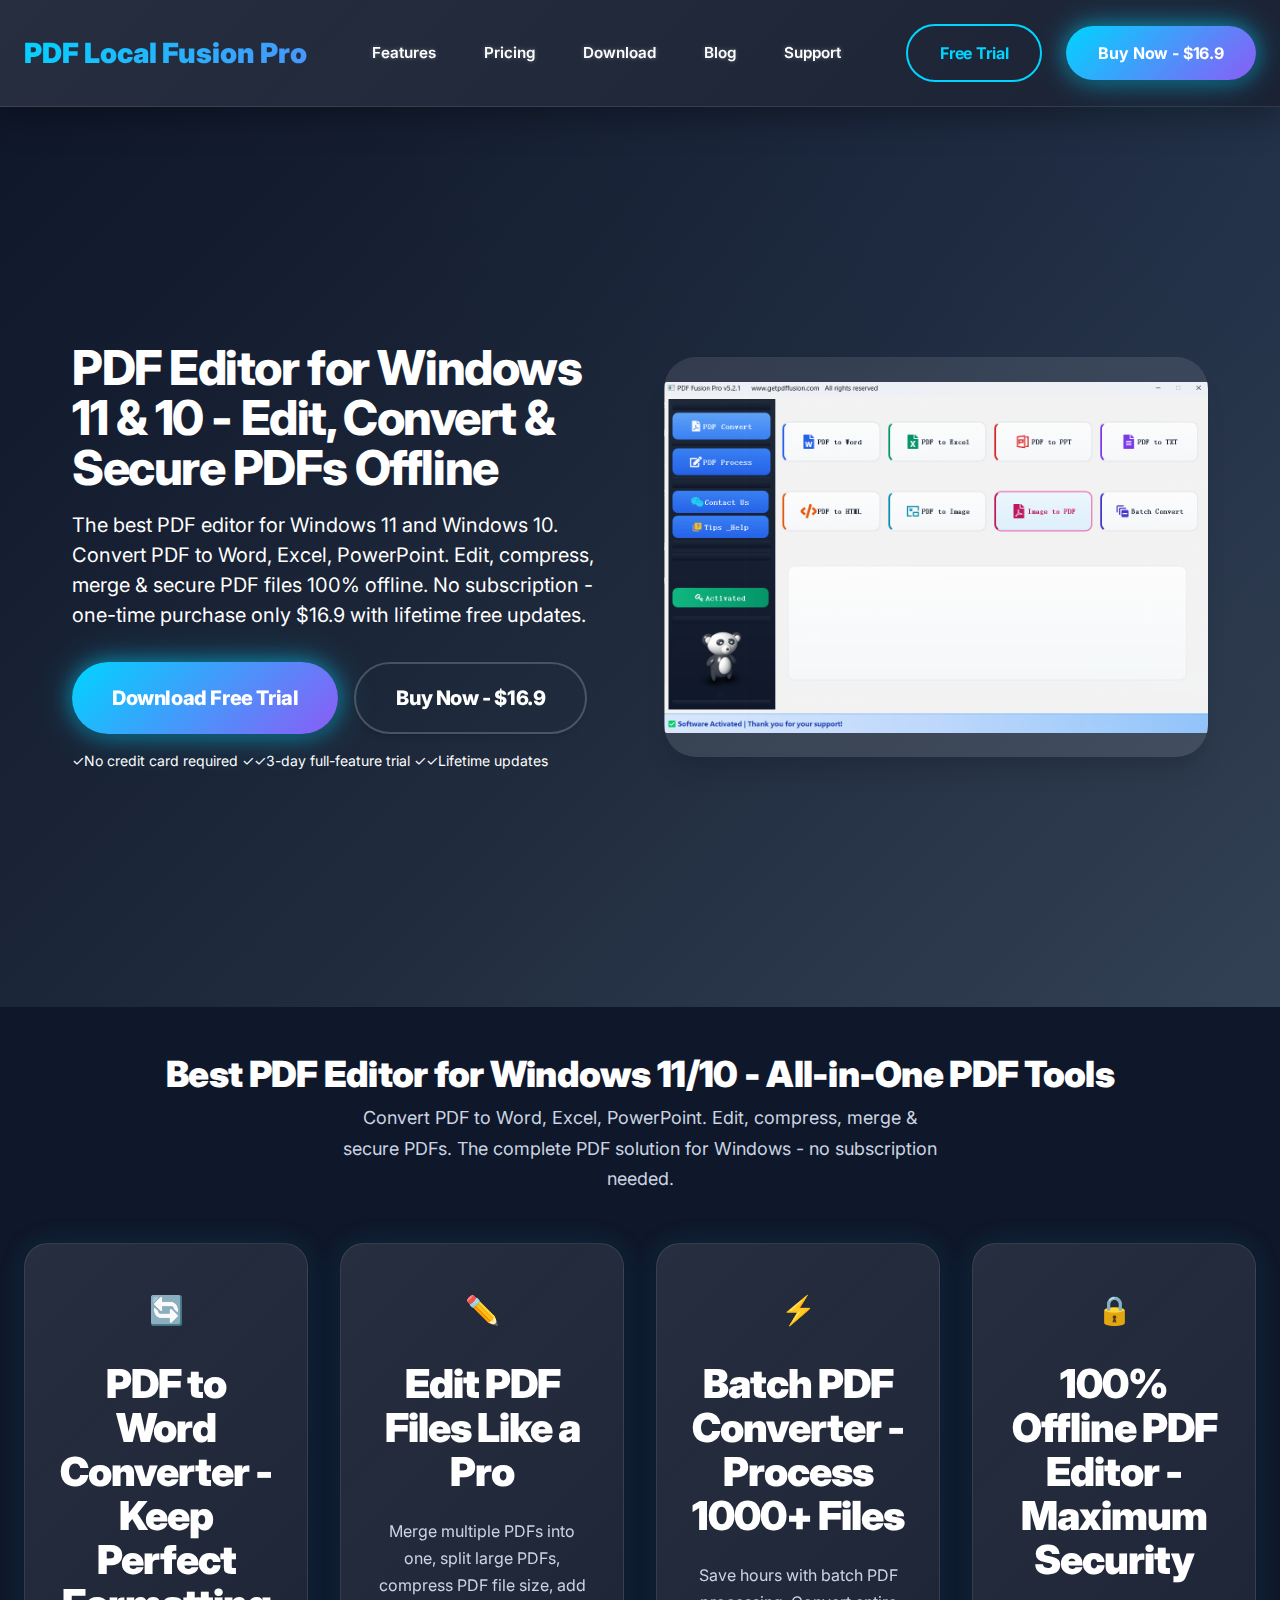
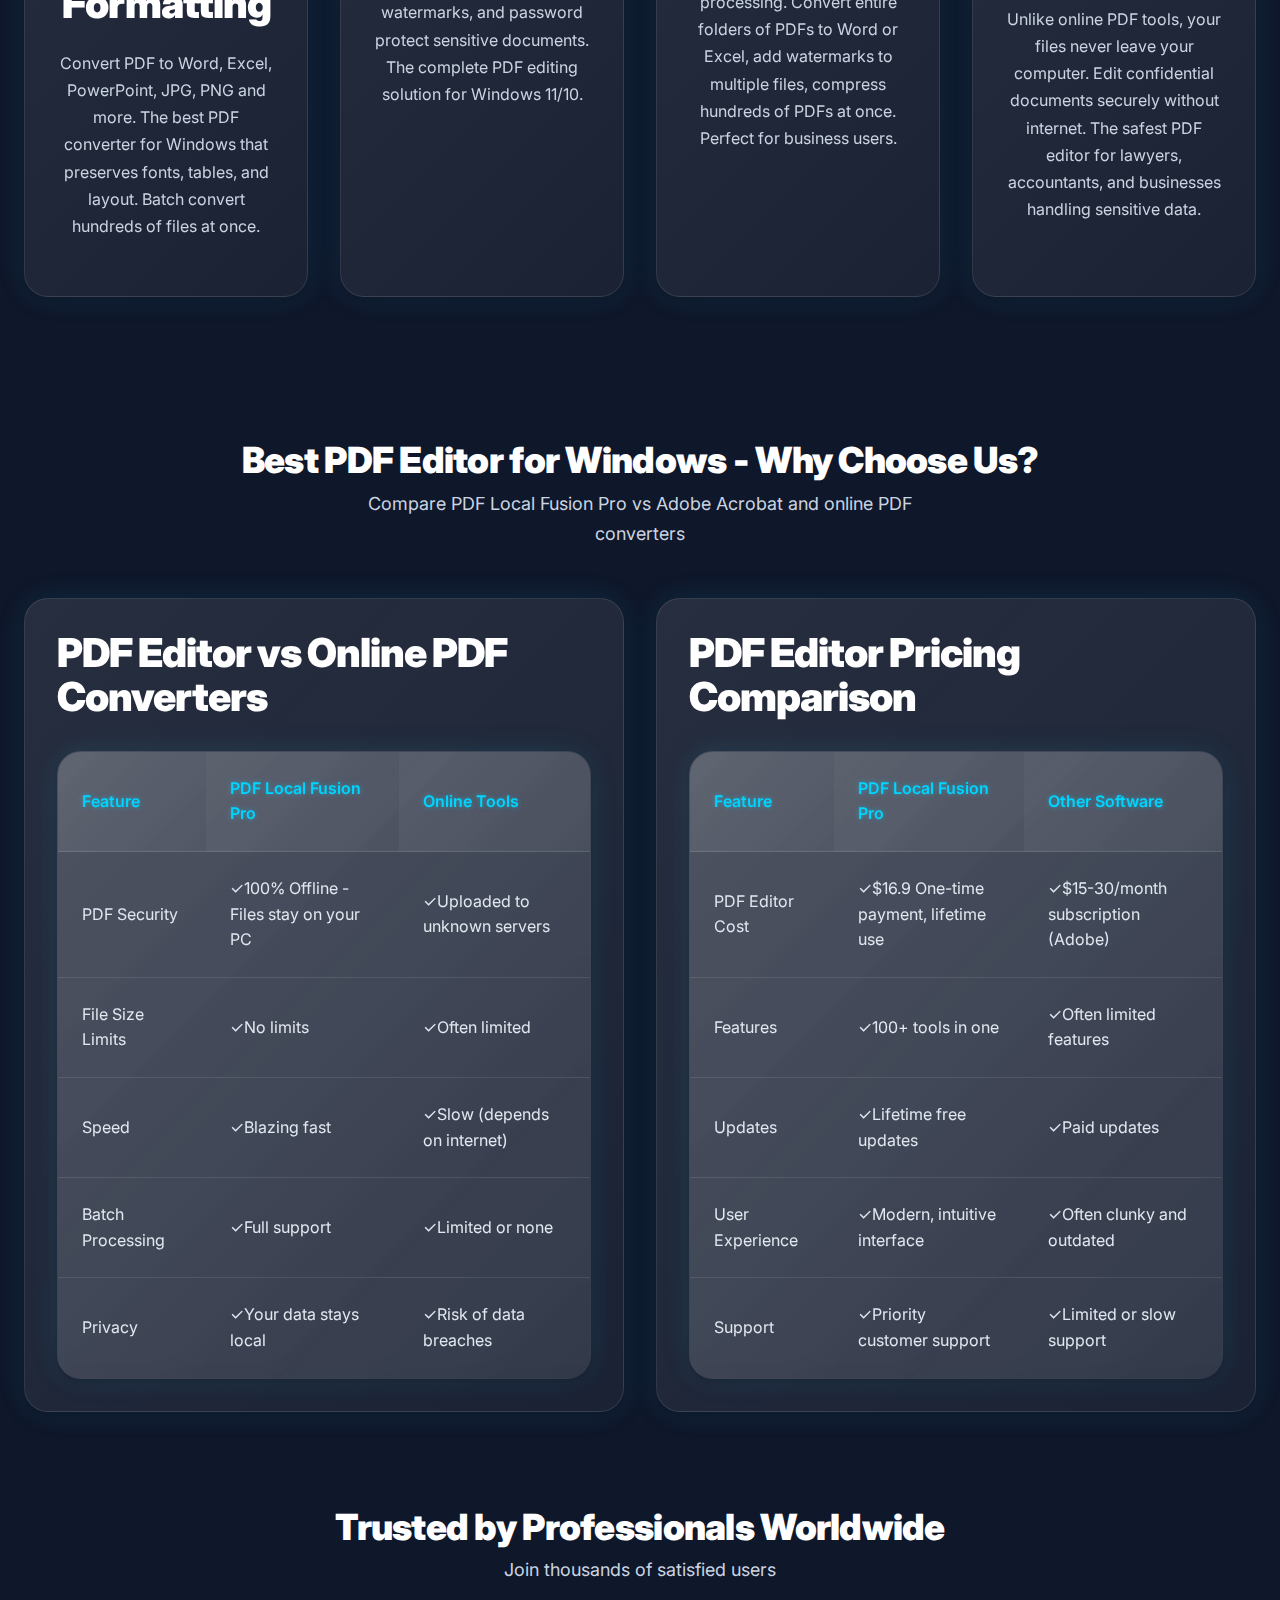
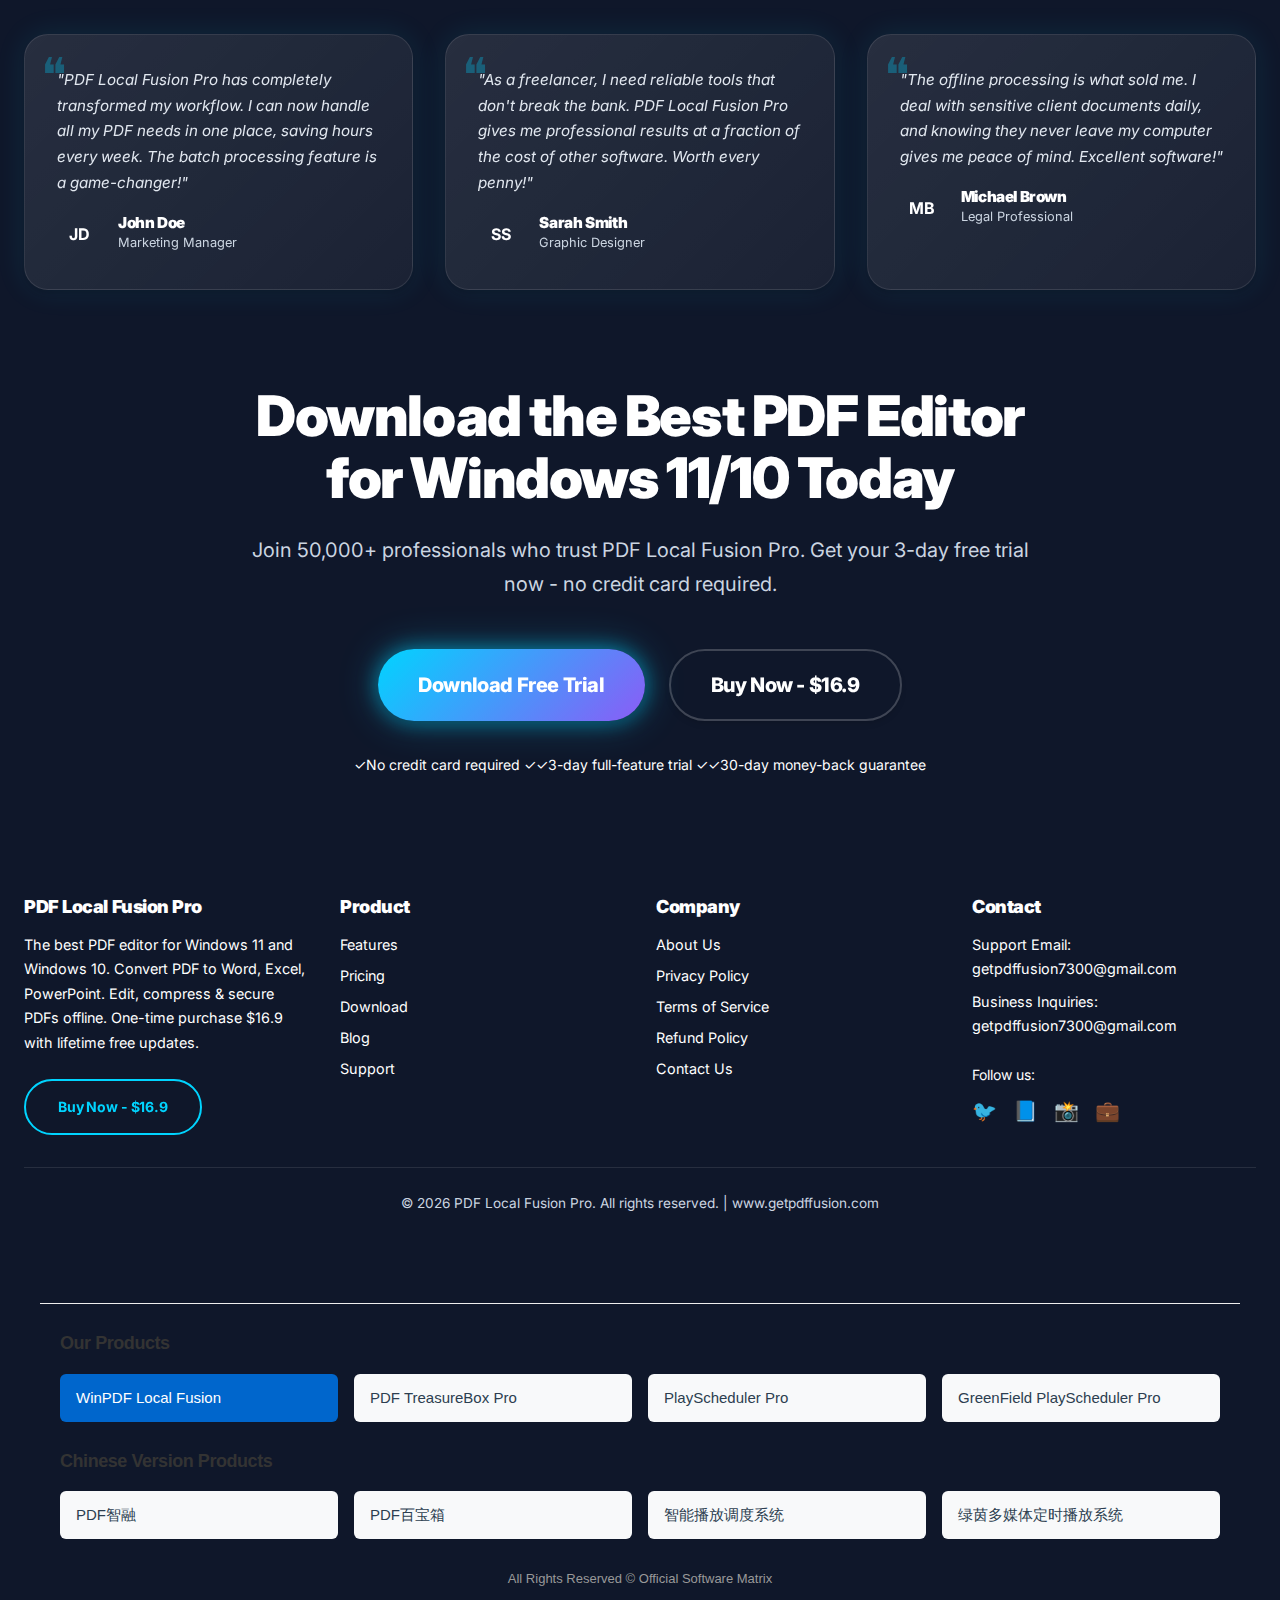
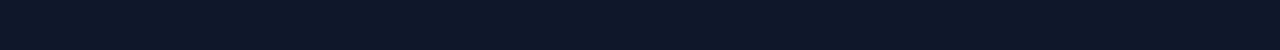
<file: index.html>
<!DOCTYPE html>
<html lang="en">
<head>
    <meta charset="UTF-8">
    <meta name="viewport" content="width=device-width, initial-scale=1.0">
    <title>PDF Editor for Windows 11/10 | PDF Local Fusion Pro - Download Free Trial</title>
    <meta name="description" content="Best PDF editor for Windows 11/10. Convert PDF to Word, Excel, PPT. Edit, compress & secure PDFs offline. 3-day free trial. One-time purchase $16.9. No subscription.">
    <meta name="keywords" content="pdf editor windows 11, pdf editor windows 10, pdf to word converter, convert pdf to excel, pdf converter offline, best pdf editor 2025, pdf editor free download, pdf editor without subscription, batch pdf converter, pdf ocr software, edit pdf files, pdf compressor, pdf editor lifetime license, adobe acrobat alternative">
    
    <!-- Canonical URL - Point to root for homepage -->
    <link rel="canonical" href="https://www.getpdffusion.com/">
    
    <!-- Open Graph / Facebook -->
    <meta property="og:type" content="website">
    <meta property="og:url" content="https://www.getpdffusion.com/">
    <meta property="og:title" content="PDF Editor for Windows 11/10 | Download Free Trial">
    <meta property="og:description" content="Best PDF editor for Windows. Convert PDF to Word, Excel, PPT. Edit & secure PDFs offline. 3-day free trial. One-time purchase $16.9.">
    <meta property="og:image" content="https://www.getpdffusion.com/images/PIC101.png">
    <meta property="og:site_name" content="PDF Local Fusion Pro">
    <meta property="og:locale" content="en_US">
    
    <!-- Twitter Card -->
    <meta name="twitter:card" content="summary_large_image">
    <meta name="twitter:url" content="https://www.getpdffusion.com/">
    <meta name="twitter:title" content="PDF Editor for Windows 11/10 - Free Trial">
    <meta name="twitter:description" content="Best PDF editor for Windows. Convert PDF to Word, Excel. Edit offline. 3-day free trial.">
    <meta name="twitter:image" content="https://www.getpdffusion.com/images/PIC101.png">
    
    <!-- Favicon -->
    <link rel="icon" type="image/png" href="images/favicon.png">
    <link rel="apple-touch-icon" href="images/apple-touch-icon.png">
    
    <link rel="stylesheet" href="styles.css">
    
    <!-- Schema.org Structured Data -->
    <script type="application/ld+json">
    {
        "@context": "https://schema.org",
        "@type": "SoftwareApplication",
        "name": "PDF Local Fusion Pro",
        "applicationCategory": "BusinessApplication",
        "operatingSystem": "Windows 10, Windows 11",
        "offers": {
            "@type": "Offer",
            "price": "16.9",
            "priceCurrency": "USD",
            "priceValidUntil": "2026-12-31",
            "availability": "https://schema.org/InStock",
            "hasMerchantReturnPolicy": {
                "@type": "MerchantReturnPolicy",
                "applicableCountry": "US",
                "returnPolicyCategory": "https://schema.org/MerchantReturnFiniteReturnWindow",
                "merchantReturnDays": 30,
                "returnMethod": "https://schema.org/ReturnByMail",
                "returnFees": "https://schema.org/FreeReturn"
            },
            "shippingDetails": {
                "@type": "OfferShippingDetails",
                "shippingRate": {
                    "@type": "MonetaryAmount",
                    "value": "0",
                    "currency": "USD"
                },
                "deliveryTime": {
                    "@type": "ShippingDeliveryTime",
                    "handlingTime": {
                        "@type": "QuantitativeValue",
                        "minValue": 0,
                        "maxValue": 1,
                        "unitCode": "DAY"
                    },
                    "transitTime": {
                        "@type": "QuantitativeValue",
                        "minValue": 1,
                        "maxValue": 3,
                        "unitCode": "DAY"
                    }
                }
            }
        },
        "image": [
            "https://www.getpdffusion.com/images/PIC101.png",
            "https://www.getpdffusion.com/images/PIC102.png",
            "https://www.getpdffusion.com/images/PIC103.png"
        ],
        "aggregateRating": {
            "@type": "AggregateRating",
            "ratingValue": "4.8",
            "ratingCount": "1250"
        },
        "description": "The ultimate all-in-one desktop PDF solution for Windows. Edit, convert, compress, and secure PDFs offline.",
        "softwareVersion": "5.8.8",
        "fileSize": "200MB",
        "downloadUrl": "https://www.dingshibaofang.com/files/PDFFusionPro_Setup_x64.exe",
        "screenshot": "https://www.getpdffusion.com/images/PIC101.png",
        "featureList": "PDF to Word conversion, PDF to Excel conversion, PDF compression, PDF encryption, Batch processing, OCR technology",
        "author": {
            "@type": "Organization",
            "name": "PDF Local Fusion Pro",
            "url": "https://www.getpdffusion.com",
            "logo": "https://www.getpdffusion.com/images/logo.png"
        }
    }
    </script>
    <!-- Preconnect to Google Fonts -->
    <link rel="preconnect" href="https://fonts.googleapis.com">
    <link rel="preconnect" href="https://fonts.gstatic.com" crossorigin>
    <link href="https://fonts.googleapis.com/css2?family=Inter:wght@300;400;500;600;700;800;900&display=swap" rel="stylesheet">
    <!-- Google tag (gtag.js) -->
    <script async src="https://www.googletagmanager.com/gtag/js?id=G-5LMYWVQ63X"></script>
    <script>
      window.dataLayer = window.dataLayer || [];
      function gtag(){dataLayer.push(arguments);}
      gtag('js', new Date());

      gtag('config', 'G-5LMYWVQ63X');
    </script>
</head>
<body>
    <!-- Header Navigation -->
    <header class="header">
        <div class="container">
            <nav class="nav">
                <a href="index.html" class="nav-logo">PDF Local Fusion Pro</a>
                <ul class="nav-links">
                    <li><a href="features.html">Features</a></li>
                    <li><a href="pricing.html">Pricing</a></li>
                    <li><a href="download.html">Download</a></li>
                    <li><a href="blog.html">Blog</a></li>
                    <li><a href="support.html">Support</a></li>
                </ul>
                <div class="nav-buttons">
                    <a href="https://www.dingshibaofang.com/files/PDFFusionPro_Setup_x64.exe" class="btn btn-outline" target="_blank">Free Trial</a>
                    <a href="https://pdfwhirl.gumroad.com/l/dvsci" class="btn btn-primary" target="_blank">Buy Now - $16.9</a>
                </div>
            </nav>
        </div>
    </header>

    <!-- Hero Section -->
    <section class="hero">
        <div class="container">
            <div class="hero-content">
                <div class="hero-text">
                    <h1>PDF Editor for Windows 11 & 10 - Edit, Convert & Secure PDFs Offline</h1>
                    <p>The best PDF editor for Windows 11 and Windows 10. Convert PDF to Word, Excel, PowerPoint. Edit, compress, merge & secure PDF files 100% offline. No subscription - one-time purchase only $16.9 with lifetime free updates.</p>
                    <div class="hero-cta">
                        <a href="https://www.dingshibaofang.com/files/PDFFusionPro_Setup_x64.exe" class="btn btn-primary btn-large" target="_blank">Download Free Trial</a>
                        <a href="https://pdfwhirl.gumroad.com/l/dvsci" class="btn btn-secondary btn-large" target="_blank">Buy Now - $16.9</a>
                    </div>
                    <div style="color: var(--text-secondary); font-size: 0.875rem;">
                        ✓No credit card required ✓✓3-day full-feature trial ✓✓Lifetime updates
                    </div>
                </div>
                <div class="hero-image">
                    <!-- Product screenshot -->
                    <img src="images/PIC101.png" alt="PDF Local Fusion Pro Product Interface" style="width: 100%; height: 400px; object-fit: contain; border-radius: var(--radius-xl); box-shadow: var(--shadow-xl); background-color: rgba(255, 255, 255, 0.1);">
                </div>
            </div>
        </div>
    </section>

    <!-- Key Features Section -->
    <section class="features">
        <div class="container">
            <div class="section-title">
                <h2>Best PDF Editor for Windows 11/10 - All-in-One PDF Tools</h2>
                <p>Convert PDF to Word, Excel, PowerPoint. Edit, compress, merge & secure PDFs. The complete PDF solution for Windows - no subscription needed.</p>
            </div>
            <div class="features-grid">
                <div class="feature-card">
                    <div class="feature-icon">🔄</div>
                    <h3>PDF to Word Converter - Keep Perfect Formatting</h3>
                    <p>Convert PDF to Word, Excel, PowerPoint, JPG, PNG and more. The best PDF converter for Windows that preserves fonts, tables, and layout. Batch convert hundreds of files at once.</p>
                </div>
                <div class="feature-card">
                    <div class="feature-icon">✏️</div>
                    <h3>Edit PDF Files Like a Pro</h3>
                    <p>Merge multiple PDFs into one, split large PDFs, compress PDF file size, add watermarks, and password protect sensitive documents. The complete PDF editing solution for Windows 11/10.</p>
                </div>
                <div class="feature-card">
                    <div class="feature-icon">⚡</div>
                    <h3>Batch PDF Converter - Process 1000+ Files</h3>
                    <p>Save hours with batch PDF processing. Convert entire folders of PDFs to Word or Excel, add watermarks to multiple files, compress hundreds of PDFs at once. Perfect for business users.</p>
                </div>
                <div class="feature-card">
                    <div class="feature-icon">🔒</div>
                    <h3>100% Offline PDF Editor - Maximum Security</h3>
                    <p>Unlike online PDF tools, your files never leave your computer. Edit confidential documents securely without internet. The safest PDF editor for lawyers, accountants, and businesses handling sensitive data.</p>
                </div>
            </div>
        </div>
    </section>

    <!-- Why Choose Us Section -->
    <section class="why-choose">
        <div class="container">
            <div class="section-title">
                <h2>Best PDF Editor for Windows - Why Choose Us?</h2>
                <p>Compare PDF Local Fusion Pro vs Adobe Acrobat and online PDF converters</p>
            </div>
            <div class="why-grid">
                <div class="why-card">
                    <h3>PDF Editor vs Online PDF Converters</h3>
                    <table class="comparison-table">
                        <tr>
                            <th>Feature</th>
                            <th>PDF Local Fusion Pro</th>
                            <th>Online Tools</th>
                        </tr>
                        <tr>
                            <td>PDF Security</td>
                            <td>✓100% Offline - Files stay on your PC</td>
                            <td>✓Uploaded to unknown servers</td>
                        </tr>
                        <tr>
                            <td>File Size Limits</td>
                            <td>✓No limits</td>
                            <td>✓Often limited</td>
                        </tr>
                        <tr>
                            <td>Speed</td>
                            <td>✓Blazing fast</td>
                            <td>✓Slow (depends on internet)</td>
                        </tr>
                        <tr>
                            <td>Batch Processing</td>
                            <td>✓Full support</td>
                            <td>✓Limited or none</td>
                        </tr>
                        <tr>
                            <td>Privacy</td>
                            <td>✓Your data stays local</td>
                            <td>✓Risk of data breaches</td>
                        </tr>
                    </table>
                </div>
                <div class="why-card">
                    <h3>PDF Editor Pricing Comparison</h3>
                    <table class="comparison-table">
                        <tr>
                            <th>Feature</th>
                            <th>PDF Local Fusion Pro</th>
                            <th>Other Software</th>
                        </tr>
                        <tr>
                            <td>PDF Editor Cost</td>
                            <td>✓$16.9 One-time payment, lifetime use</td>
                            <td>✓$15-30/month subscription (Adobe)</td>
                        </tr>
                        <tr>
                            <td>Features</td>
                            <td>✓100+ tools in one</td>
                            <td>✓Often limited features</td>
                        </tr>
                        <tr>
                            <td>Updates</td>
                            <td>✓Lifetime free updates</td>
                            <td>✓Paid updates</td>
                        </tr>
                        <tr>
                            <td>User Experience</td>
                            <td>✓Modern, intuitive interface</td>
                            <td>✓Often clunky and outdated</td>
                        </tr>
                        <tr>
                            <td>Support</td>
                            <td>✓Priority customer support</td>
                            <td>✓Limited or slow support</td>
                        </tr>
                    </table>
                </div>
            </div>
        </div>
    </section>

    <!-- Testimonials Section -->
    <section class="testimonials">
        <div class="container">
            <div class="section-title">
                <h2>Trusted by Professionals Worldwide</h2>
                <p>Join thousands of satisfied users</p>
            </div>
            <div class="testimonials-grid">
                <div class="testimonial-card">
                    <p class="testimonial-text">"PDF Local Fusion Pro has completely transformed my workflow. I can now handle all my PDF needs in one place, saving hours every week. The batch processing feature is a game-changer!"</p>
                    <div class="testimonial-author">
                        <div class="author-avatar">JD</div>
                        <div class="author-info">
                            <h4>John Doe</h4>
                            <p>Marketing Manager</p>
                        </div>
                    </div>
                </div>
                <div class="testimonial-card">
                    <p class="testimonial-text">"As a freelancer, I need reliable tools that don't break the bank. PDF Local Fusion Pro gives me professional results at a fraction of the cost of other software. Worth every penny!"</p>
                    <div class="testimonial-author">
                        <div class="author-avatar">SS</div>
                        <div class="author-info">
                            <h4>Sarah Smith</h4>
                            <p>Graphic Designer</p>
                        </div>
                    </div>
                </div>
                <div class="testimonial-card">
                    <p class="testimonial-text">"The offline processing is what sold me. I deal with sensitive client documents daily, and knowing they never leave my computer gives me peace of mind. Excellent software!"</p>
                    <div class="testimonial-author">
                        <div class="author-avatar">MB</div>
                        <div class="author-info">
                            <h4>Michael Brown</h4>
                            <p>Legal Professional</p>
                        </div>
                    </div>
                </div>
            </div>
        </div>
    </section>

    <!-- CTA Section -->
    <section class="why-choose">
        <div class="container">
            <div class="text-center" style="max-width: 800px; margin: 0 auto;">
                <h2>Download the Best PDF Editor for Windows 11/10 Today</h2>
                <p style="font-size: 1.25rem; margin-bottom: var(--spacing-2xl);">Join 50,000+ professionals who trust PDF Local Fusion Pro. Get your 3-day free trial now - no credit card required.</p>
                <div style="display: flex; gap: var(--spacing-lg); justify-content: center; flex-wrap: wrap;">
                    <a href="https://www.dingshibaofang.com/files/PDFFusionPro_Setup_x64.exe" class="btn btn-primary btn-large" target="_blank">Download Free Trial</a>
                    <a href="https://pdfwhirl.gumroad.com/l/dvsci" class="btn btn-secondary btn-large" target="_blank">Buy Now - $16.9</a>
                </div>
                <p style="margin-top: var(--spacing-xl); color: var(--text-secondary); font-size: 0.875rem;">
                    ✓No credit card required ✓✓3-day full-feature trial ✓✓30-day money-back guarantee
                </p>
            </div>
        </div>
    </section>

    <!-- Footer -->
    <footer class="footer">
        <div class="container">
            <div class="footer-content">
                <div class="footer-section">
                    <h4>PDF Local Fusion Pro</h4>
                    <p>The best PDF editor for Windows 11 and Windows 10. Convert PDF to Word, Excel, PowerPoint. Edit, compress & secure PDFs offline. One-time purchase $16.9 with lifetime free updates.</p>
                    <div style="margin-top: var(--spacing-lg);">
                        <a href="https://pdfwhirl.gumroad.com/l/dvsci" target="_blank" class="btn btn-outline" style="font-size: 0.875rem;">Buy Now - $16.9</a>
                    </div>
                </div>
                <div class="footer-section">
                    <h4>Product</h4>
                    <ul class="footer-links">
                        <li><a href="features.html">Features</a></li>
                        <li><a href="pricing.html">Pricing</a></li>
                        <li><a href="download.html">Download</a></li>
                        <li><a href="blog.html">Blog</a></li>
                        <li><a href="support.html">Support</a></li>
                    </ul>
                </div>
                <div class="footer-section">
                    <h4>Company</h4>
                    <ul class="footer-links">
                        <li><a href="#">About Us</a></li>
                        <li><a href="#">Privacy Policy</a></li>
                        <li><a href="#">Terms of Service</a></li>
                        <li><a href="#">Refund Policy</a></li>
                        <li><a href="#">Contact Us</a></li>
                    </ul>
                </div>
                <div class="footer-section">
                    <h4>Contact</h4>
                    <p>Support Email: <a href="mailto:getpdffusion7300@gmail.com" style="color: var(--text-light);">getpdffusion7300@gmail.com</a></p>
                    <p>Business Inquiries: <a href="mailto:getpdffusion7300@gmail.com" style="color: var(--text-light);">getpdffusion7300@gmail.com</a></p>
                    <div style="margin-top: var(--spacing-lg);">
                        <p style="font-size: 0.875rem;">Follow us:</p>
                        <div style="display: flex; gap: var(--spacing-md); margin-top: var(--spacing-sm);">
                            <a href="#" style="font-size: 1.25rem;">🐦</a>
                            <a href="#" style="font-size: 1.25rem;">📘</a>
                            <a href="#" style="font-size: 1.25rem;">📸</a>
                            <a href="#" style="font-size: 1.25rem;">💼</a>
                        </div>
                    </div>
                </div>
            </div>
            <div class="footer-bottom">
                <p>&copy; 2026 PDF Local Fusion Pro. All rights reserved. | <a href="https://www.getpdffusion.com/" style="color: var(--text-light);">www.getpdffusion.com</a></p>
            </div>
        </div>
    </footer>

    <!-- 8站互链模✓- 英文站专✓-->
    <style>
    /* 全局样式重置，不影响网站原有样式 */
    .product-link-module * {
        margin: 0;
        padding: 0;
        box-sizing: border-box;
        font-family: "Arial", sans-serif;
    }
    .product-link-module {
        width: 100%;
        max-width: 1200px;
        margin: 40px auto 30px;
        padding: 30px 20px;
        border-top: 1px solid #eee;
    }
    .module-title {
        font-size: 18px;
        font-weight: 600;
        color: #333;
        margin-bottom: 20px;
        text-align: left;
    }
    .product-grid {
        display: grid;
        grid-template-columns: repeat(auto-fit, minmax(260px, 1fr));
        gap: 16px;
        margin-bottom: 30px;
    }
    .product-item {
        padding: 12px 16px;
        border-radius: 6px;
        background-color: #f8f9fa;
        transition: all 0.3s ease;
    }
    .product-item:hover {
        background-color: #e9ecef;
        transform: translateY(-2px);
        box-shadow: 0 2px 8px rgba(0,0,0,0.08);
    }
    .product-item a {
        color: #2c3e50;
        text-decoration: none;
        font-size: 15px;
        font-weight: 500;
        display: block;
        width: 100%;
        height: 100%;
    }
    .product-item a:hover {
        color: #0066cc;
    }
    /* 当前站点高亮样式，使用时给对应item加active类即✓*/
    .product-item.active {
        background-color: #0066cc;
    }
    .product-item.active a {
        color: #fff;
    }
    .copyright-tip {
        text-align: center;
        font-size: 13px;
        color: #999;
        margin-top: 20px;
    }
    </style>

    <div class="product-link-module">
        <!-- 英文产品板块 -->
        <h3 class="module-title">Our Products</h3>
        <div class="product-grid">
            <div class="product-item active">
                <a href="https://www.getpdffusion.com" title="WinPDF Local Fusion - Offline PDF Editor for Windows 11/10">WinPDF Local Fusion</a>
            </div>
            <div class="product-item">
                <a href="https://www.pdfversatools.com" title="PDF TreasureBox Pro - Complete PDF Toolbox for Windows">PDF TreasureBox Pro</a>
            </div>
            <div class="product-item">
                <a href="https://www.smartschedule365.com" title="PlayScheduler Pro - Professional Timed Playback & Broadcast Software">PlayScheduler Pro</a>
            </div>
            <div class="product-item">
                <a href="https://www.dingshibaofang.com" title="GreenField PlayScheduler Pro - Automatic Bell System & Campus Broadcasting">GreenField PlayScheduler Pro</a>
            </div>
        </div>

        <!-- 中文版产品板块 -->
        <h3 class="module-title">Chinese Version Products</h3>
        <div class="product-grid">
            <div class="product-item">
                <a href="https://www.pdfzr.com" title="PDF智融 - 专业级全能PDF解决方案">PDF智融</a>
            </div>
            <div class="product-item">
                <a href="https://www.pdfbang.com" title="PDF百宝箱 - 全能PDF转换与处理工具">PDF百宝箱</a>
            </div>
            <div class="product-item">
                <a href="https://www.dingshibofang.com" title="智能播放调度系统 - 定时播放与自动打铃软件">智能播放调度系统</a>
            </div>
            <div class="product-item">
                <a href="https://www.lvyinbo.com" title="绿茵多媒体定时播放系统 - 校园广播与店铺背景音乐软件">绿茵多媒体定时播放系统</a>
            </div>
        </div>

        <div class="copyright-tip">
            All Rights Reserved © Official Software Matrix
        </div>
    </div>
</body>
</html>
</file>
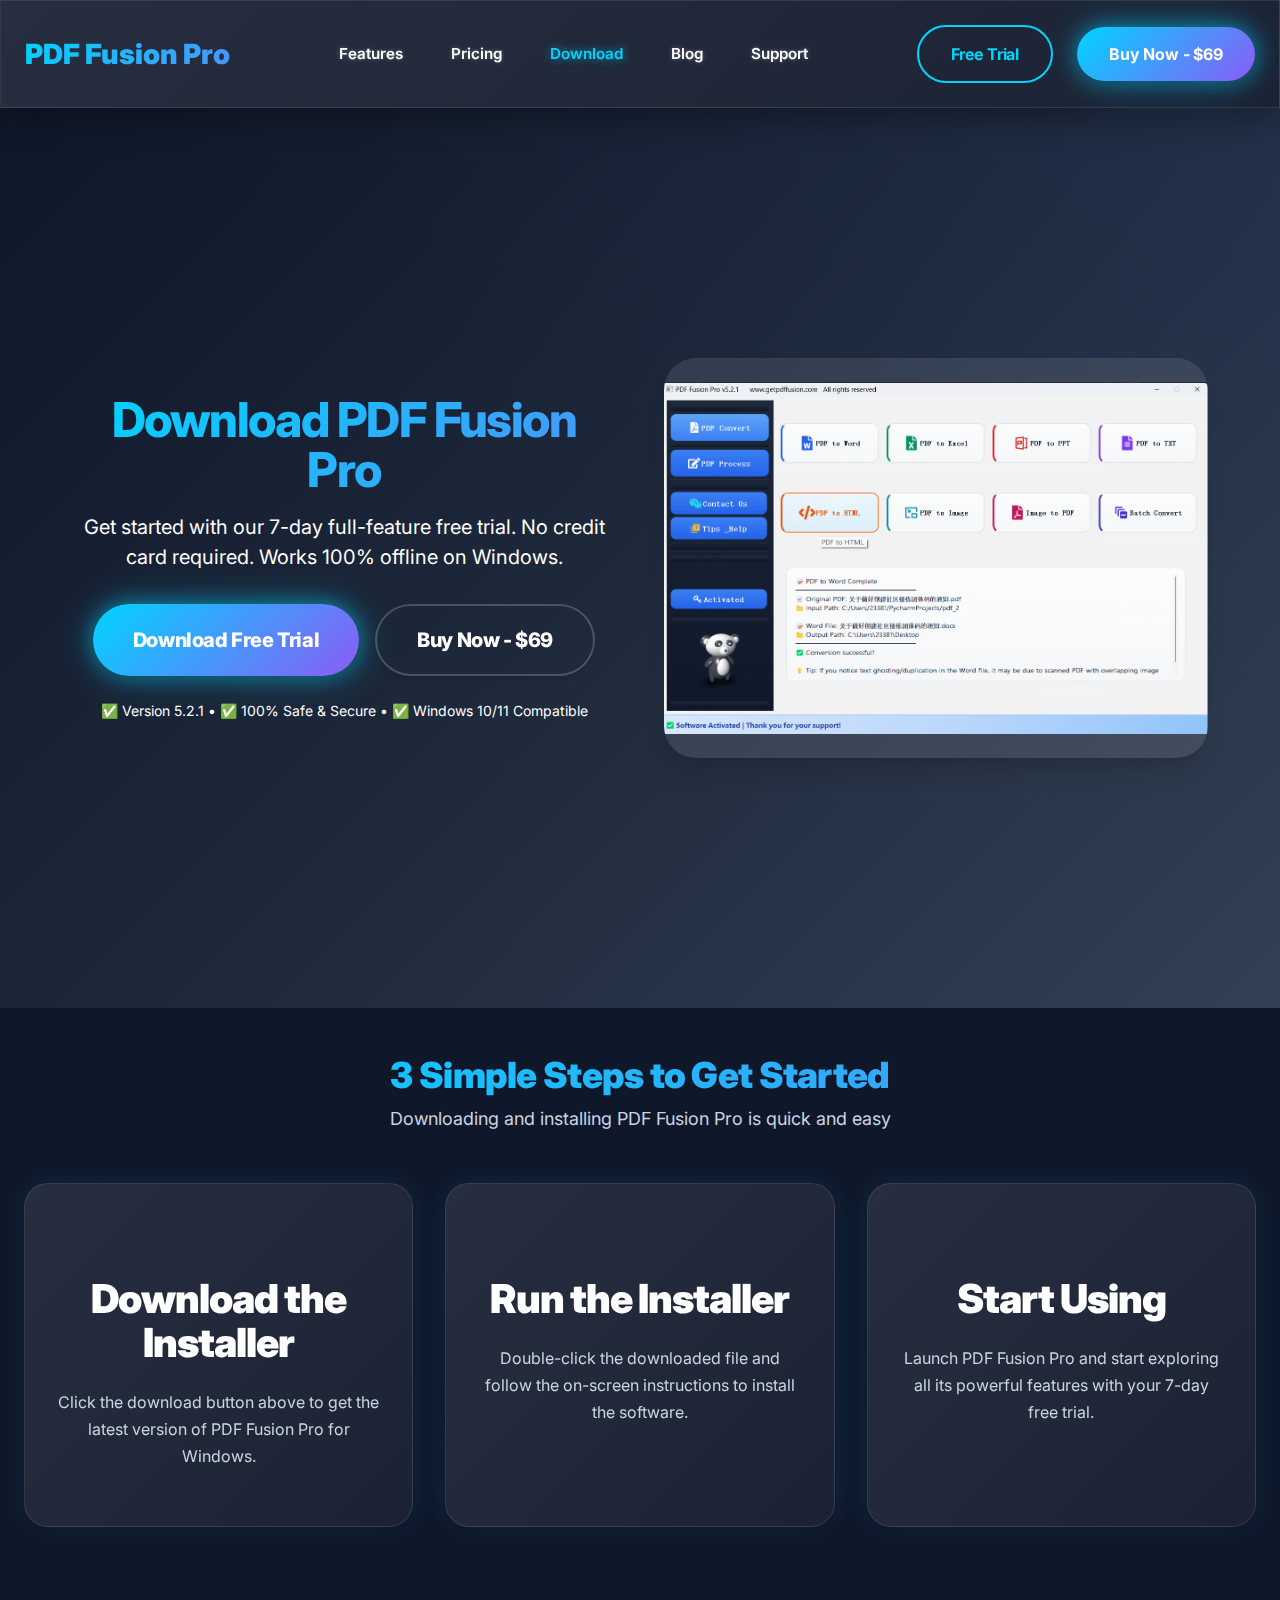
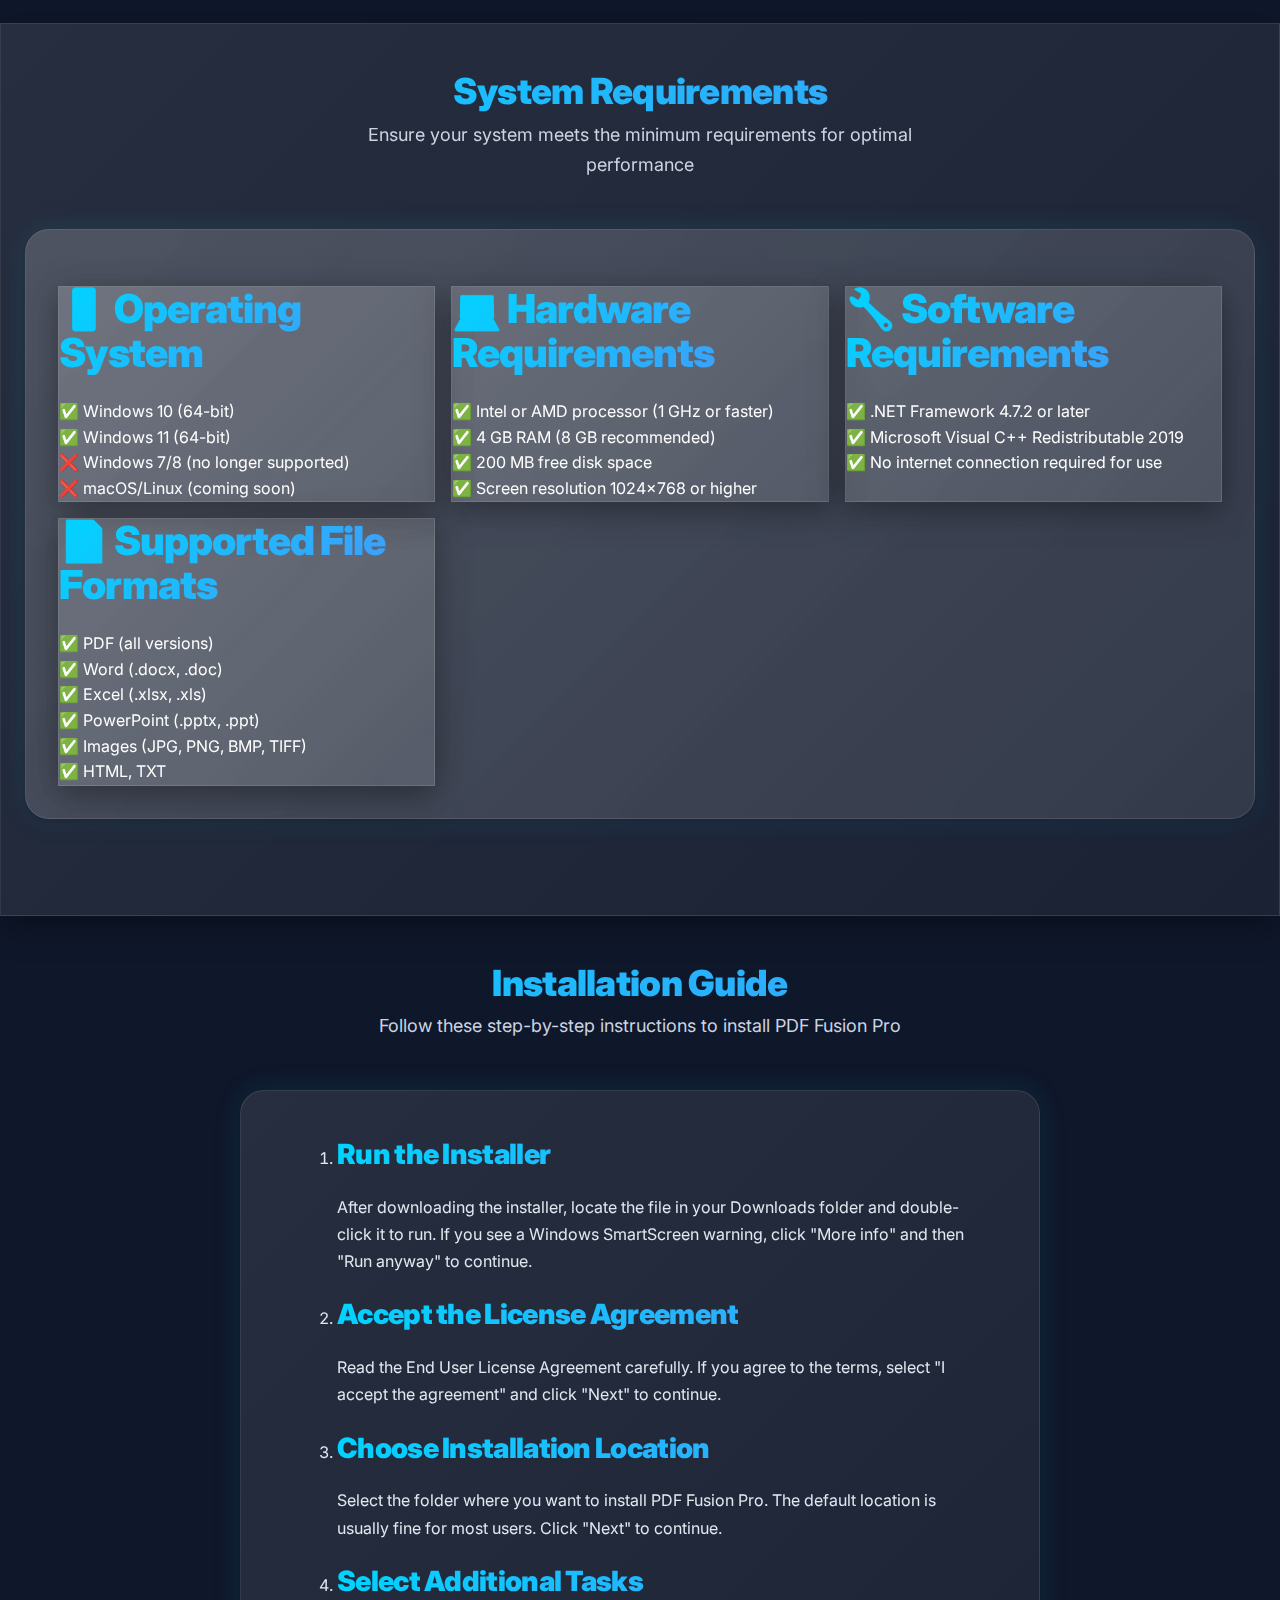
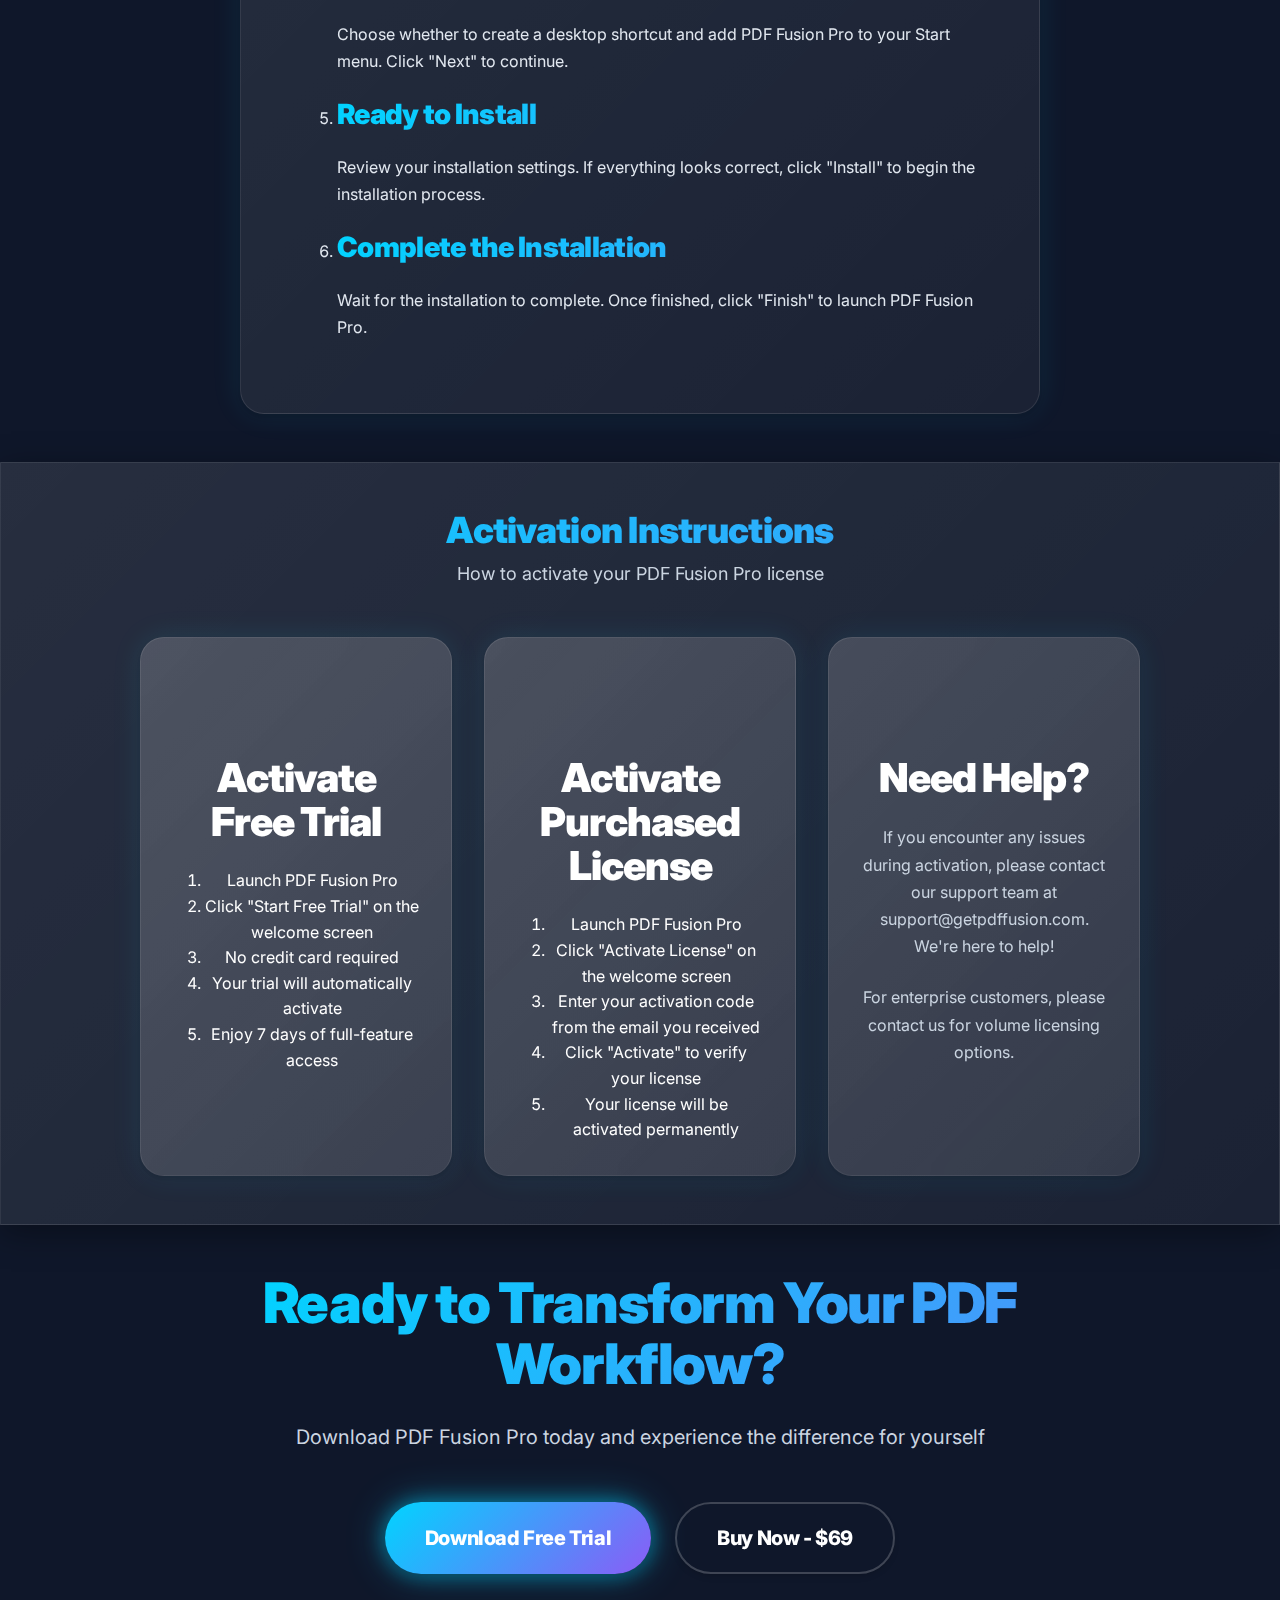
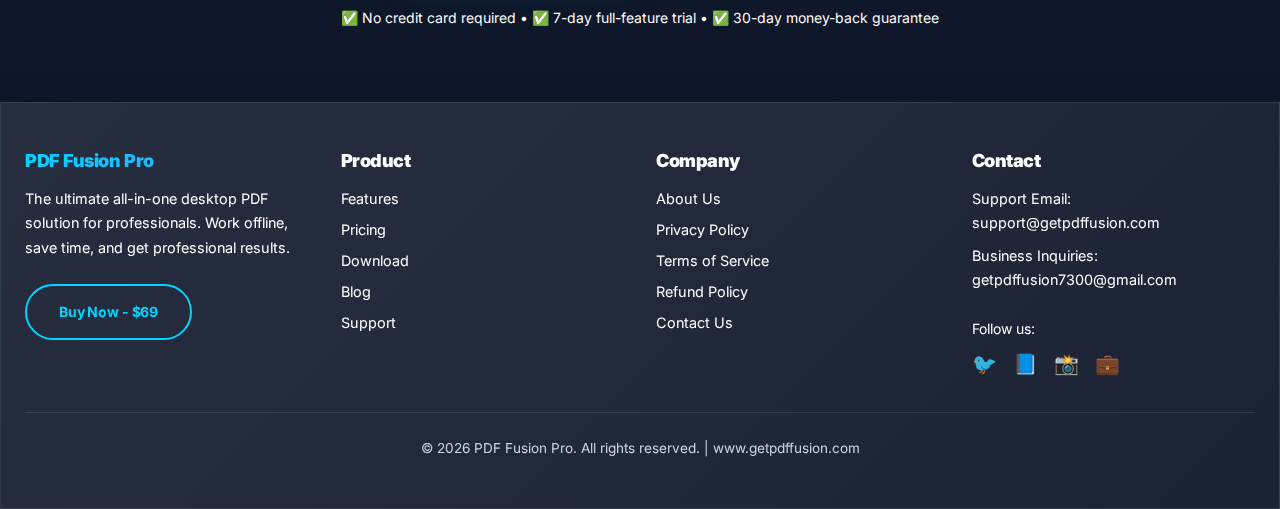
<file: download.html>
<!DOCTYPE html>
<html lang="en">
<head>
    <meta charset="UTF-8">
    <meta name="viewport" content="width=device-width, initial-scale=1.0">
    <title>Download PDF Fusion Pro - Free Trial | Windows PDF Software</title>
    <meta name="description" content="Download PDF Fusion Pro for Windows. 7-day full-feature free trial. No credit card required. Get started with the ultimate all-in-one PDF solution today.">
    <meta name="keywords" content="download PDF Fusion Pro, PDF Fusion Pro free trial, PDF software download, Windows PDF software, PDF Fusion Pro installation, get PDF Fusion Pro">
    <link rel="stylesheet" href="styles.css">
    <!-- Preconnect to Google Fonts -->
    <link rel="preconnect" href="https://fonts.googleapis.com">
    <link rel="preconnect" href="https://fonts.gstatic.com" crossorigin>
    <link href="https://fonts.googleapis.com/css2?family=Inter:wght@300;400;500;600;700;800;900&family=JetBrains+Mono:wght@400;500;600&display=swap" rel="stylesheet">
    <!-- Google tag (gtag.js) -->
    <script async src="https://www.googletagmanager.com/gtag/js?id=G-5LMYWVQ63X"></script>
    <script>
      window.dataLayer = window.dataLayer || [];
      function gtag(){dataLayer.push(arguments);}
      gtag('js', new Date());

      gtag('config', 'G-5LMYWVQ63X');
    </script>
</head>
<body>


    <!-- Header Navigation -->
    <header class="header glass">
        <div class="container">
            <nav class="nav">
                <a href="index.html" class="nav-logo gradient-text">PDF Fusion Pro</a>
                <ul class="nav-links">
                    <li><a href="features.html">Features</a></li>
                    <li><a href="pricing.html">Pricing</a></li>
                    <li><a href="download.html" class="active">Download</a></li>
                    <li><a href="blog.html">Blog</a></li>
                    <li><a href="support.html">Support</a></li>
                </ul>
                <div class="nav-buttons">
                    <a href="https://www.dingshibaofang.com/files/PDFFusionPro_Setup_x64.exe" class="btn btn-outline" target="_blank">Free Trial</a>
                    <a href="https://pdfwhirl.gumroad.com/l/dvsci" class="btn btn-primary btn-glow" target="_blank">Buy Now - $69</a>
                </div>
            </nav>
        </div>
    </header>

    <!-- Hero Section -->
    <section class="hero">
        <div class="container">
            <div class="hero-content">
                <div class="hero-text" style="max-width: 100%; text-align: center;">
                    <h1 class="gradient-text">Download PDF Fusion Pro</h1>
                    <p class="hero-subtitle">Get started with our 7-day full-feature free trial. No credit card required. Works 100% offline on Windows.</p>
                    <div class="hero-cta" style="justify-content: center;">
                        <a href="https://www.dingshibaofang.com/files/PDFFusionPro_Setup_x64.exe" class="btn btn-primary btn-glow btn-large animate-pulse" target="_blank">Download Free Trial</a>
                        <a href="https://pdfwhirl.gumroad.com/l/dvsci" class="btn btn-secondary btn-glow btn-large" target="_blank">Buy Now - $69</a>
                    </div>
                    <div style="color: var(--text-secondary); font-size: 0.875rem; margin-top: var(--spacing-lg);">
                        ✅ Version 5.2.1 • ✅ 100% Safe & Secure • ✅ Windows 10/11 Compatible
                    </div>
                </div>
                <div class="hero-image">
                    <!-- Download image -->
                    <img src="images/pic106.png" alt="Download PDF Fusion Pro" style="width: 100%; height: 400px; object-fit: contain; border-radius: var(--radius-xl); box-shadow: var(--shadow-xl); background-color: rgba(255, 255, 255, 0.1);">
                </div>
            </div>
        </div>
    </section>

    <!-- Download Steps Section -->
    <section class="features">
        <div class="container">
            <div class="section-title">
                <h2 class="gradient-text">3 Simple Steps to Get Started</h2>
                <p>Downloading and installing PDF Fusion Pro is quick and easy</p>
            </div>
            
            <div class="download-steps">
                <div class="step-card glass card-3d hover-lift">
                    <div class="step-number gradient-text">1</div>
                    <h3>Download the Installer</h3>
                    <p>Click the download button above to get the latest version of PDF Fusion Pro for Windows.</p>
                </div>
                <div class="step-card glass card-3d hover-lift">
                    <div class="step-number gradient-text">2</div>
                    <h3>Run the Installer</h3>
                    <p>Double-click the downloaded file and follow the on-screen instructions to install the software.</p>
                </div>
                <div class="step-card glass card-3d hover-lift">
                    <div class="step-number gradient-text">3</div>
                    <h3>Start Using</h3>
                    <p>Launch PDF Fusion Pro and start exploring all its powerful features with your 7-day free trial.</p>
                </div>
            </div>
        </div>
    </section>

    <!-- System Requirements Section -->
    <section class="why-choose glass">
        <div class="container">
            <div class="section-title">
                <h2 class="gradient-text">System Requirements</h2>
                <p>Ensure your system meets the minimum requirements for optimal performance</p>
            </div>
            
            <div class="system-requirements">
                <div class="requirements-grid">
                    <div class="glass card-3d hover-lift">
                        <h3 class="gradient-text">📱 Operating System</h3>
                        <ul style="list-style: none; margin-top: var(--spacing-md);">
                            <li>✅ Windows 10 (64-bit)</li>
                            <li>✅ Windows 11 (64-bit)</li>
                            <li>❌ Windows 7/8 (no longer supported)</li>
                            <li>❌ macOS/Linux (coming soon)</li>
                        </ul>
                    </div>
                    <div class="glass card-3d hover-lift">
                        <h3 class="gradient-text">💻 Hardware Requirements</h3>
                        <ul style="list-style: none; margin-top: var(--spacing-md);">
                            <li>✅ Intel or AMD processor (1 GHz or faster)</li>
                            <li>✅ 4 GB RAM (8 GB recommended)</li>
                            <li>✅ 200 MB free disk space</li>
                            <li>✅ Screen resolution 1024x768 or higher</li>
                        </ul>
                    </div>
                    <div class="glass card-3d hover-lift">
                        <h3 class="gradient-text">🔧 Software Requirements</h3>
                        <ul style="list-style: none; margin-top: var(--spacing-md);">
                            <li>✅ .NET Framework 4.7.2 or later</li>
                            <li>✅ Microsoft Visual C++ Redistributable 2019</li>
                            <li>✅ No internet connection required for use</li>
                        </ul>
                    </div>
                    <div class="glass card-3d hover-lift">
                        <h3 class="gradient-text">📄 Supported File Formats</h3>
                        <ul style="list-style: none; margin-top: var(--spacing-md);">
                            <li>✅ PDF (all versions)</li>
                            <li>✅ Word (.docx, .doc)</li>
                            <li>✅ Excel (.xlsx, .xls)</li>
                            <li>✅ PowerPoint (.pptx, .ppt)</li>
                            <li>✅ Images (JPG, PNG, BMP, TIFF)</li>
                            <li>✅ HTML, TXT</li>
                        </ul>
                    </div>
                </div>
            </div>
        </div>
    </section>

    <!-- Installation Guide Section -->
    <section class="features">
        <div class="container">
            <div class="section-title">
                <h2 class="gradient-text">Installation Guide</h2>
                <p>Follow these step-by-step instructions to install PDF Fusion Pro</p>
            </div>
            
            <div class="card glass card-3d" style="max-width: 800px; margin: 0 auto;">
                <ol style="padding-left: var(--spacing-2xl);">
                    <li style="margin-bottom: var(--spacing-lg);">
                        <h4 class="gradient-text">Run the Installer</h4>
                        <p>After downloading the installer, locate the file in your Downloads folder and double-click it to run. If you see a Windows SmartScreen warning, click "More info" and then "Run anyway" to continue.</p>
                    </li>
                    <li style="margin-bottom: var(--spacing-lg);">
                        <h4 class="gradient-text">Accept the License Agreement</h4>
                        <p>Read the End User License Agreement carefully. If you agree to the terms, select "I accept the agreement" and click "Next" to continue.</p>
                    </li>
                    <li style="margin-bottom: var(--spacing-lg);">
                        <h4 class="gradient-text">Choose Installation Location</h4>
                        <p>Select the folder where you want to install PDF Fusion Pro. The default location is usually fine for most users. Click "Next" to continue.</p>
                    </li>
                    <li style="margin-bottom: var(--spacing-lg);">
                        <h4 class="gradient-text">Select Additional Tasks</h4>
                        <p>Choose whether to create a desktop shortcut and add PDF Fusion Pro to your Start menu. Click "Next" to continue.</p>
                    </li>
                    <li style="margin-bottom: var(--spacing-lg);">
                        <h4 class="gradient-text">Ready to Install</h4>
                        <p>Review your installation settings. If everything looks correct, click "Install" to begin the installation process.</p>
                    </li>
                    <li style="margin-bottom: var(--spacing-lg);">
                        <h4 class="gradient-text">Complete the Installation</h4>
                        <p>Wait for the installation to complete. Once finished, click "Finish" to launch PDF Fusion Pro.</p>
                    </li>
                </ol>
            </div>
        </div>
    </section>

    <!-- Activation Guide Section -->
    <section class="why-choose glass">
        <div class="container">
            <div class="section-title">
                <h2 class="gradient-text">Activation Instructions</h2>
                <p>How to activate your PDF Fusion Pro license</p>
            </div>
            
            <div class="features-grid" style="max-width: 1000px; margin: 0 auto;">
                <div class="feature-card glass card-3d hover-lift">
                    <div class="feature-icon gradient-text">🆓</div>
                    <h3>Activate Free Trial</h3>
                    <ol style="padding-left: var(--spacing-xl); margin-top: var(--spacing-md);">
                        <li>Launch PDF Fusion Pro</li>
                        <li>Click "Start Free Trial" on the welcome screen</li>
                        <li>No credit card required</li>
                        <li>Your trial will automatically activate</li>
                        <li>Enjoy 7 days of full-feature access</li>
                    </ol>
                </div>
                <div class="feature-card glass card-3d hover-lift">
                    <div class="feature-icon gradient-text">🔑</div>
                    <h3>Activate Purchased License</h3>
                    <ol style="padding-left: var(--spacing-xl); margin-top: var(--spacing-md);">
                        <li>Launch PDF Fusion Pro</li>
                        <li>Click "Activate License" on the welcome screen</li>
                        <li>Enter your activation code from the email you received</li>
                        <li>Click "Activate" to verify your license</li>
                        <li>Your license will be activated permanently</li>
                    </ol>
                </div>
                <div class="feature-card glass card-3d hover-lift">
                    <div class="feature-icon gradient-text">📧</div>
                    <h3>Need Help?</h3>
                    <p>If you encounter any issues during activation, please contact our support team at <a href="mailto:support@getpdffusion.com" style="color: var(--primary-color);">support@getpdffusion.com</a>. We're here to help!</p>
                    <p style="margin-top: var(--spacing-md);">For enterprise customers, please contact us for volume licensing options.</p>
                </div>
            </div>
        </div>
    </section>

    <!-- CTA Section -->
    <section class="features">
        <div class="container">
            <div class="text-center" style="max-width: 800px; margin: 0 auto;">
                <h2 class="gradient-text">Ready to Transform Your PDF Workflow?</h2>
                <p style="font-size: 1.25rem; margin-bottom: var(--spacing-2xl);">Download PDF Fusion Pro today and experience the difference for yourself</p>
                <div style="display: flex; gap: var(--spacing-lg); justify-content: center; flex-wrap: wrap;">
                    <a href="https://www.dingshibaofang.com/files/PDFFusionPro_Setup_x64.exe" class="btn btn-primary btn-glow btn-large animate-pulse" target="_blank">Download Free Trial</a>
                    <a href="https://pdfwhirl.gumroad.com/l/dvsci" class="btn btn-secondary btn-glow btn-large" target="_blank">Buy Now - $69</a>
                </div>
                <p style="margin-top: var(--spacing-xl); color: var(--text-secondary); font-size: 0.875rem;">
                    ✅ No credit card required • ✅ 7-day full-feature trial • ✅ 30-day money-back guarantee
                </p>
            </div>
        </div>
    </section>

    <!-- Footer -->
    <footer class="footer glass">
        <div class="container">
            <div class="footer-content">
                <div class="footer-section">
                    <h4 class="gradient-text">PDF Fusion Pro</h4>
                    <p>The ultimate all-in-one desktop PDF solution for professionals. Work offline, save time, and get professional results.</p>
                    <div style="margin-top: var(--spacing-lg);">
                        <a href="https://pdfwhirl.gumroad.com/l/dvsci" target="_blank" class="btn btn-outline btn-glow" style="font-size: 0.875rem;">Buy Now - $69</a>
                    </div>
                </div>
                <div class="footer-section">
                    <h4>Product</h4>
                    <ul class="footer-links">
                        <li><a href="features.html">Features</a></li>
                        <li><a href="pricing.html">Pricing</a></li>
                        <li><a href="download.html" class="active">Download</a></li>
                        <li><a href="blog.html">Blog</a></li>
                        <li><a href="support.html">Support</a></li>
                    </ul>
                </div>
                <div class="footer-section">
                    <h4>Company</h4>
                    <ul class="footer-links">
                        <li><a href="#">About Us</a></li>
                        <li><a href="#">Privacy Policy</a></li>
                        <li><a href="#">Terms of Service</a></li>
                        <li><a href="#">Refund Policy</a></li>
                        <li><a href="#">Contact Us</a></li>
                    </ul>
                </div>
                <div class="footer-section">
                    <h4>Contact</h4>
                    <p>Support Email: <a href="mailto:support@getpdffusion.com" style="color: var(--text-light);">support@getpdffusion.com</a></p>
                    <p>Business Inquiries: <a href="mailto:getpdffusion7300@gmail.com" style="color: var(--text-light);">getpdffusion7300@gmail.com</a></p>
                    <div style="margin-top: var(--spacing-lg);">
                        <p style="font-size: 0.875rem;">Follow us:</p>
                        <div style="display: flex; gap: var(--spacing-md); margin-top: var(--spacing-sm);">
                            <a href="#" class="social-icon" style="font-size: 1.25rem;">🐦</a>
                            <a href="#" class="social-icon" style="font-size: 1.25rem;">📘</a>
                            <a href="#" class="social-icon" style="font-size: 1.25rem;">📸</a>
                            <a href="#" class="social-icon" style="font-size: 1.25rem;">💼</a>
                        </div>
                    </div>
                </div>
            </div>
            <div class="footer-bottom">
                <p>&copy; 2026 PDF Fusion Pro. All rights reserved. | <a href="https://www.getpdffusion.com/" style="color: var(--text-light);">www.getpdffusion.com</a></p>
            </div>
        </div>
    </footer>


</body>
</html>
</file>
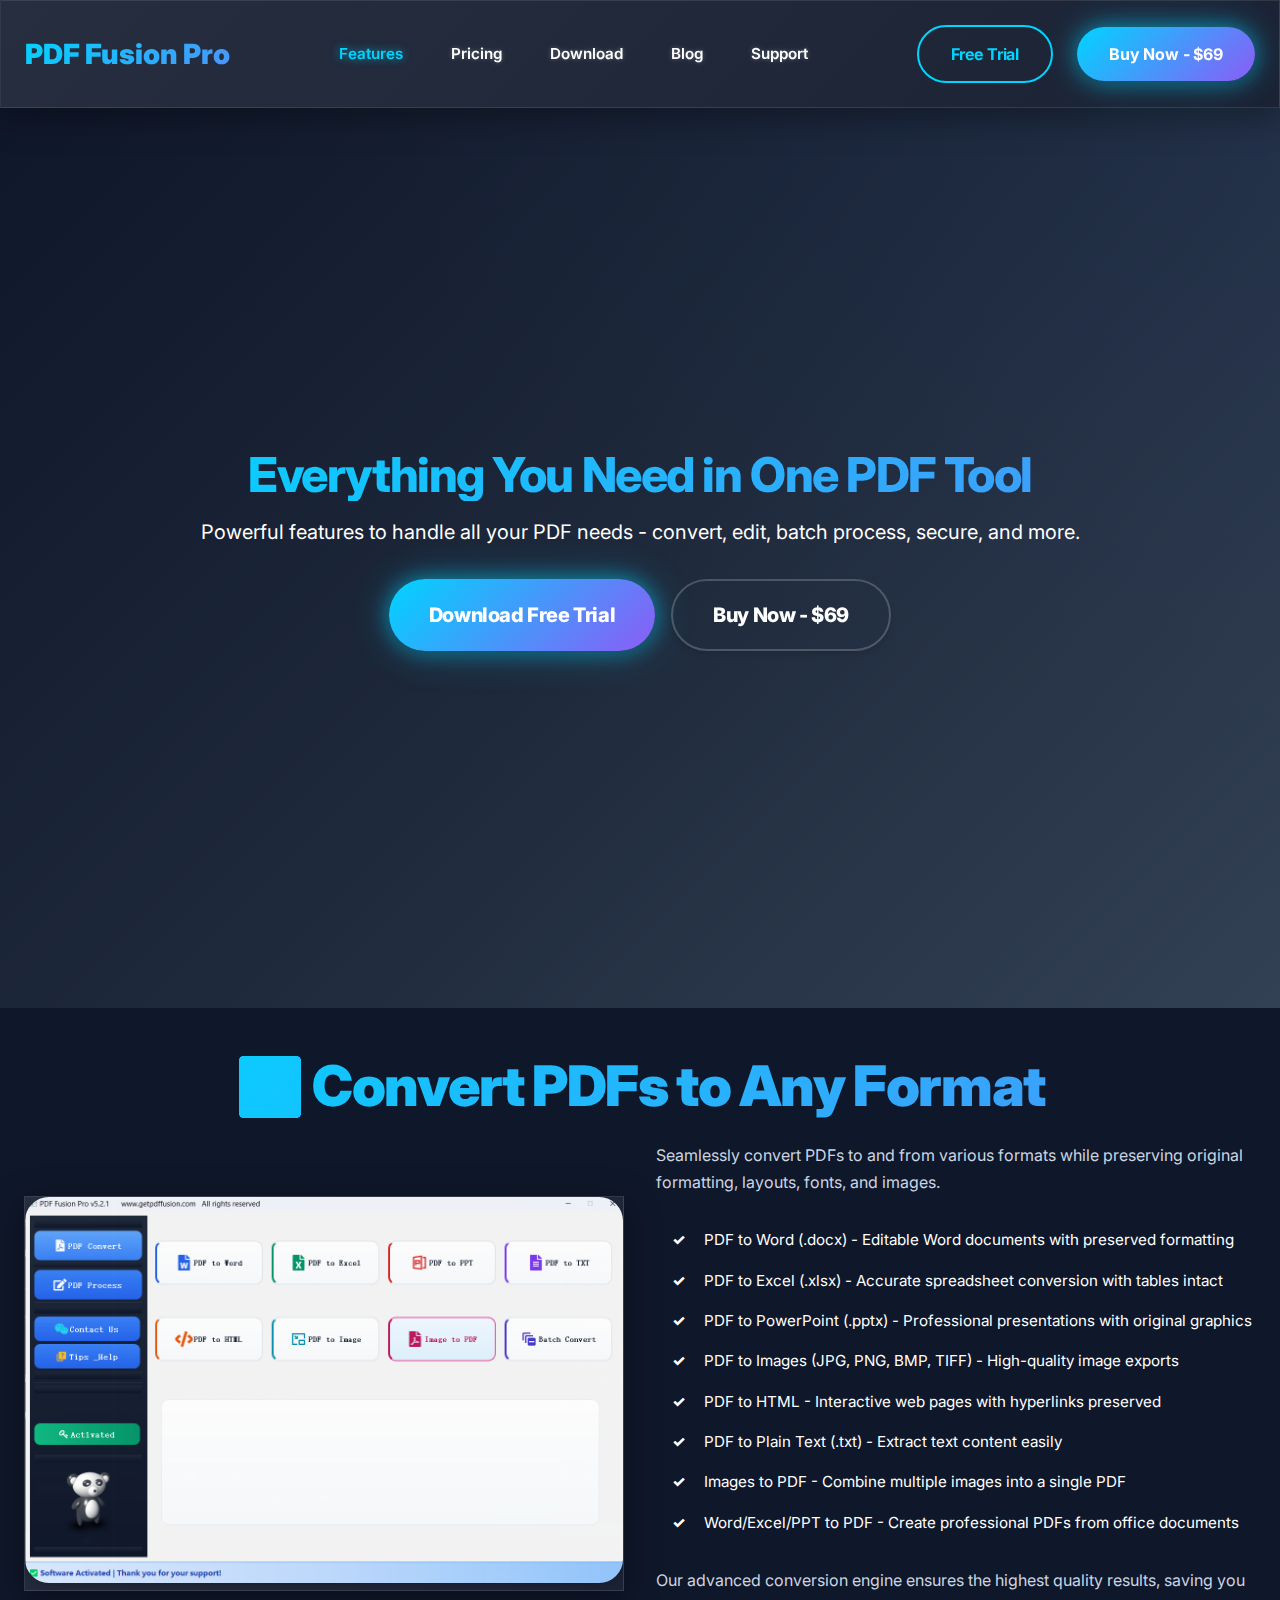
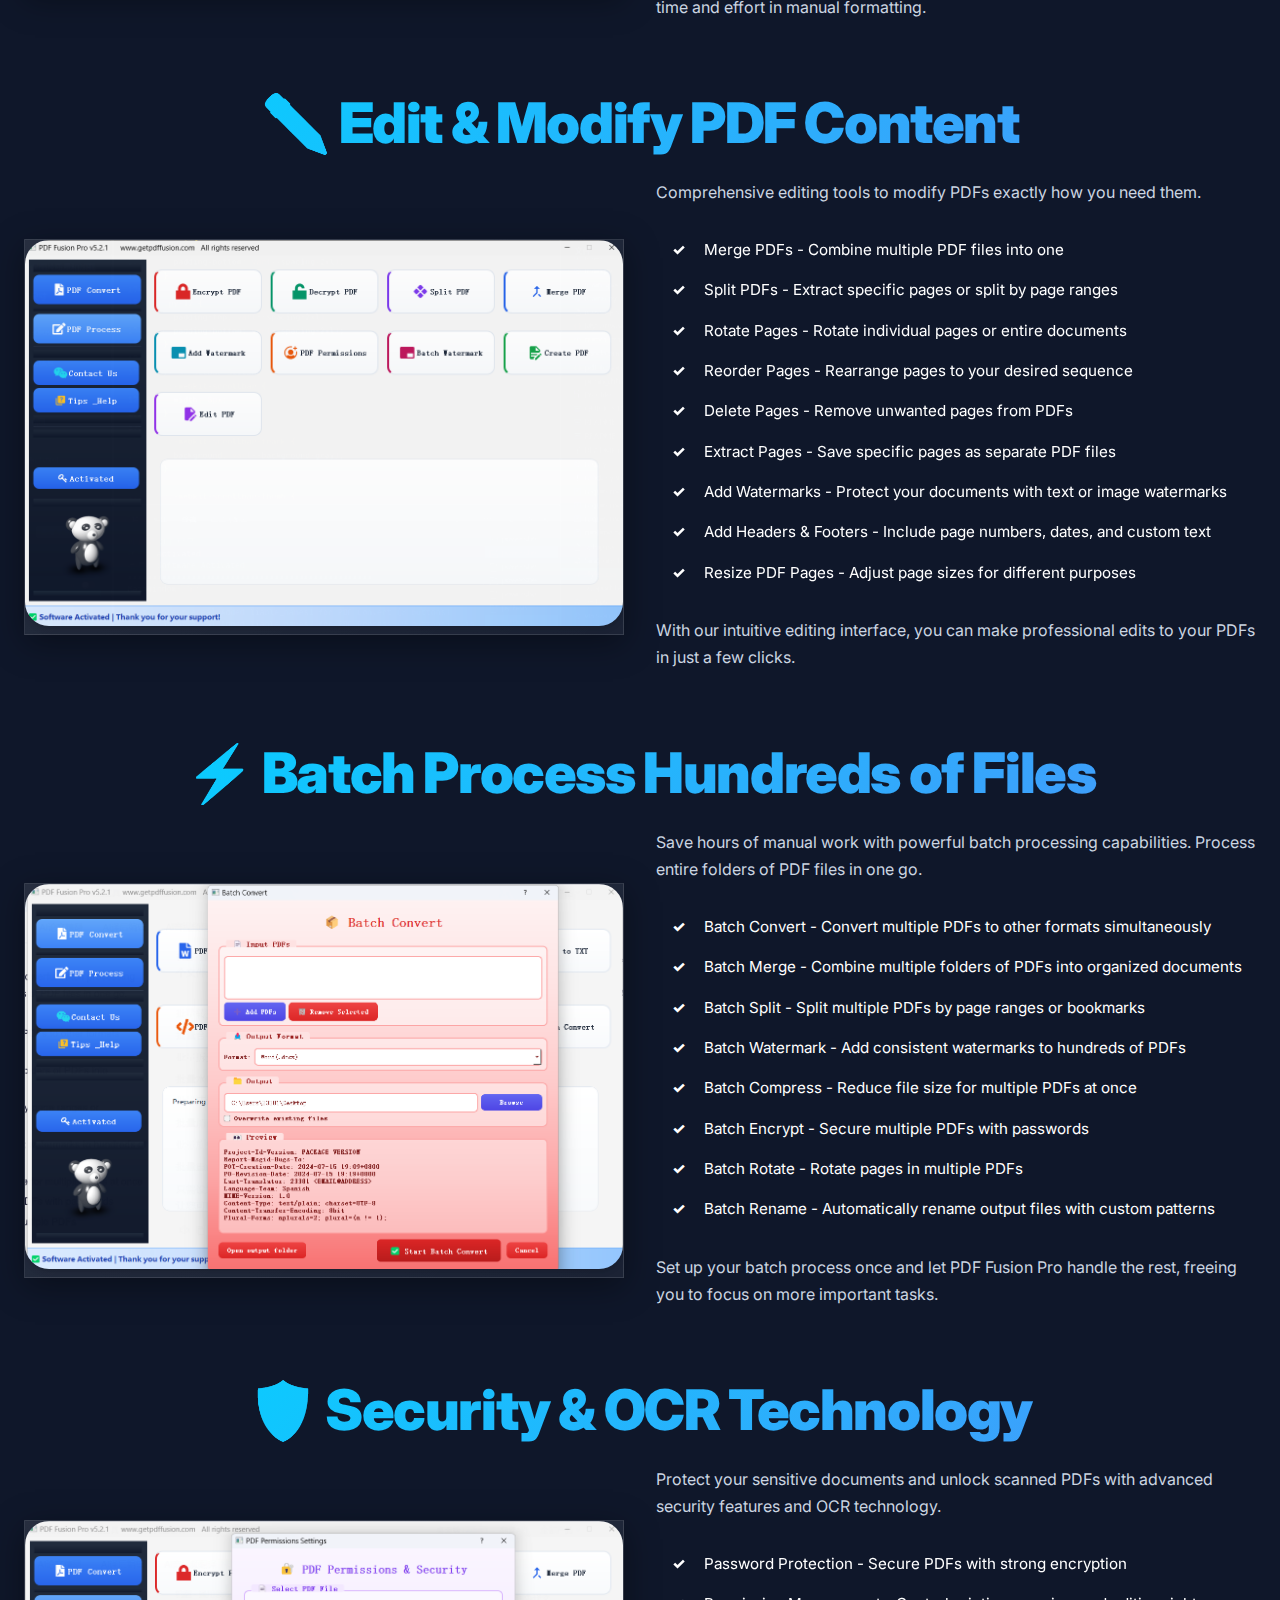
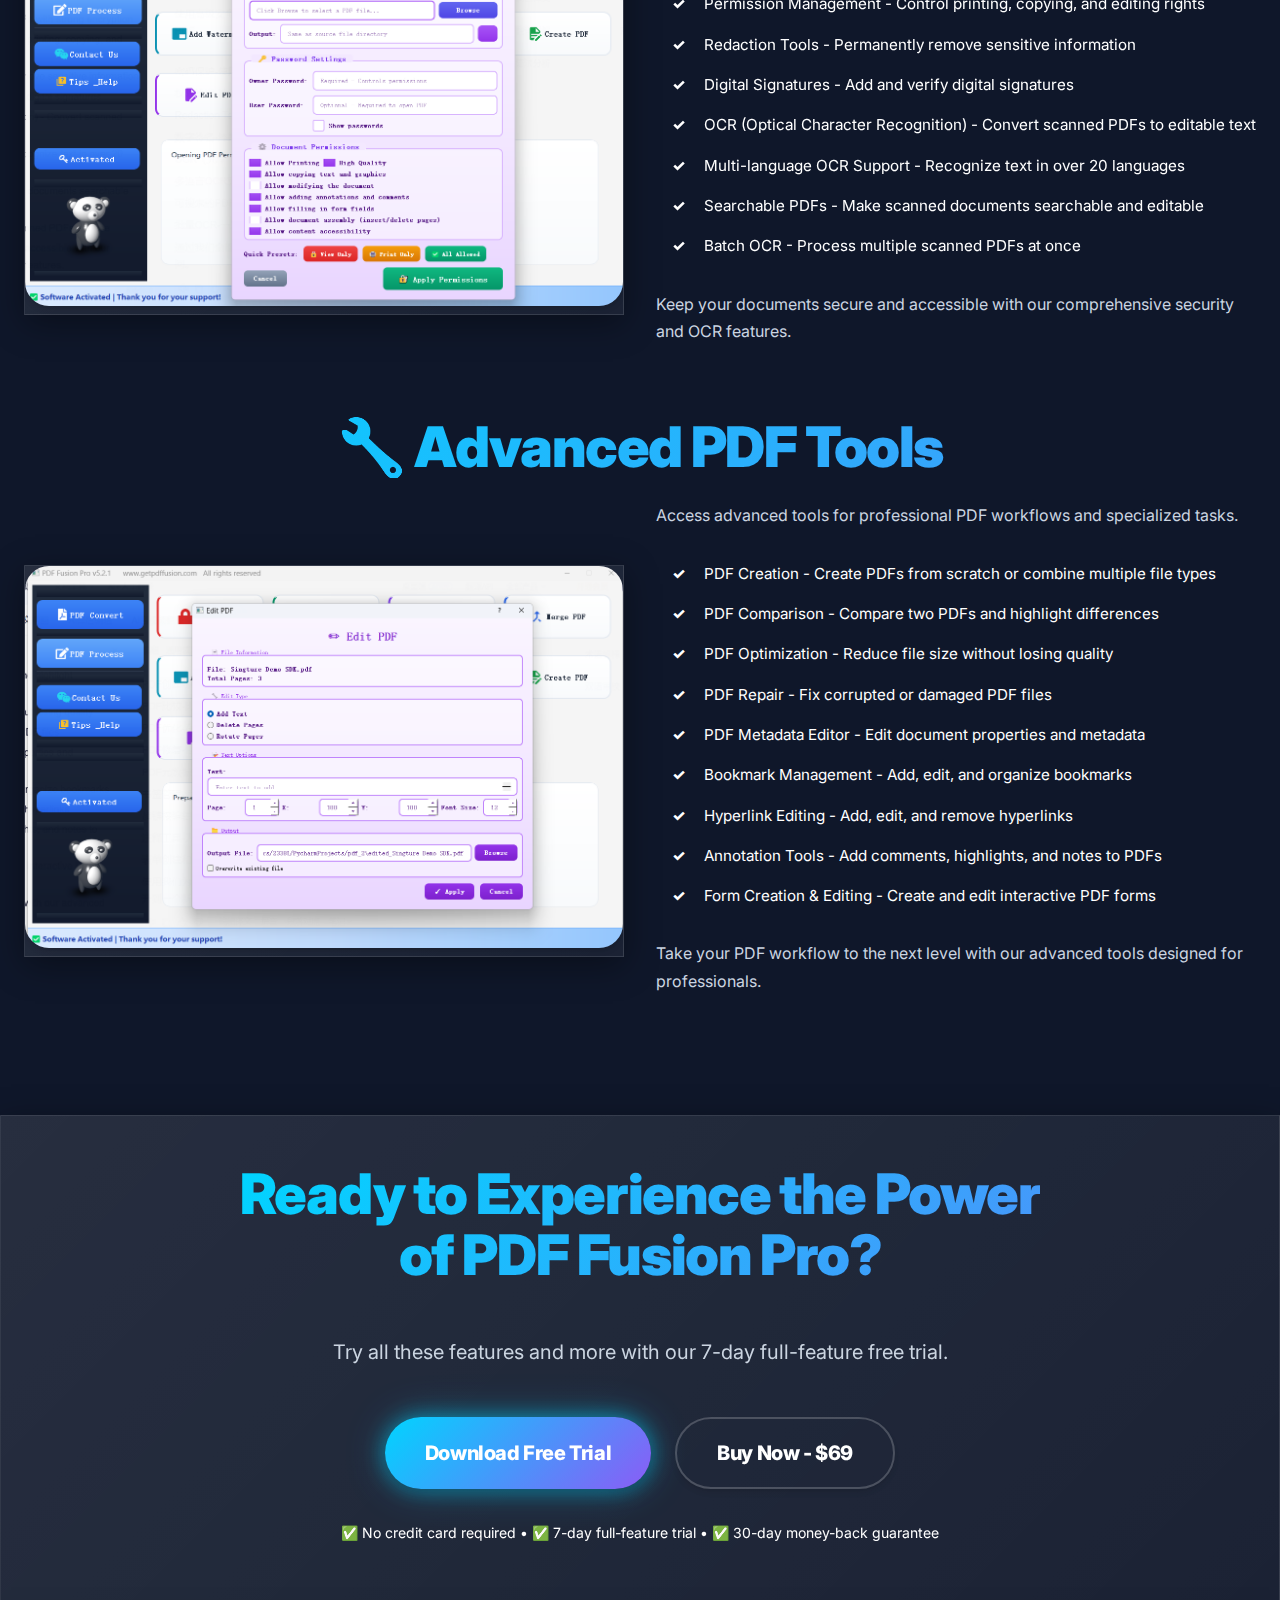
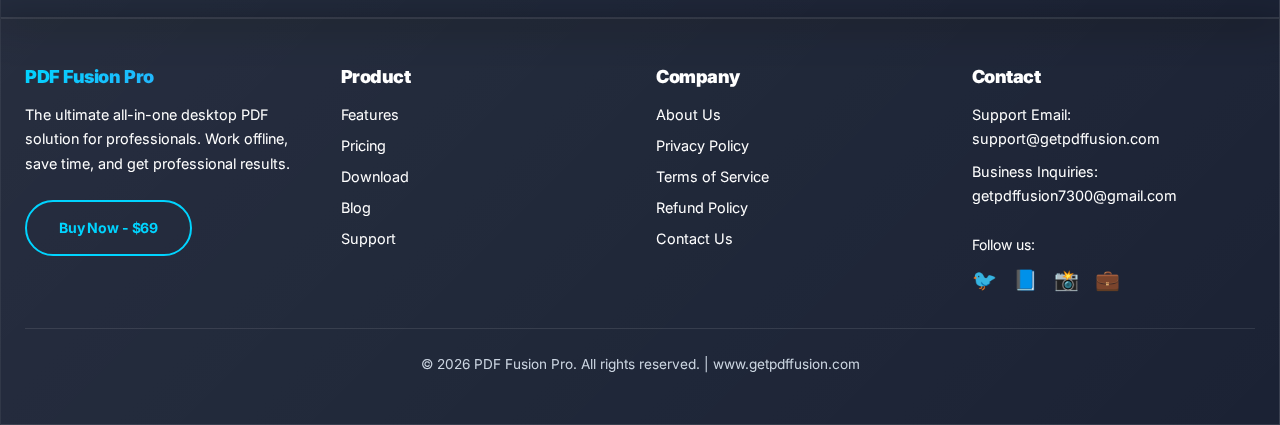
<file: features.html>
<!DOCTYPE html>
<html lang="en">
<head>
    <meta charset="UTF-8">
    <meta name="viewport" content="width=device-width, initial-scale=1.0">
    <title>PDF Fusion Pro Features: All-in-One PDF Tool</title>
    <meta name="description" content="Explore all the powerful features of PDF Fusion Pro - the ultimate all-in-one desktop PDF solution. Convert, edit, batch process, secure, and OCR PDFs with ease.">
    <meta name="keywords" content="PDF Fusion Pro features, PDF converter features, PDF editor features, batch PDF processing, PDF security, PDF OCR, PDF editing tools, PDF conversion tools">
    <link rel="stylesheet" href="styles.css">
    <!-- Preconnect to Google Fonts -->
    <link rel="preconnect" href="https://fonts.googleapis.com">
    <link rel="preconnect" href="https://fonts.gstatic.com" crossorigin>
    <link href="https://fonts.googleapis.com/css2?family=Inter:wght@300;400;500;600;700;800;900&family=JetBrains+Mono:wght@400;500;600&display=swap" rel="stylesheet">
    <!-- Google tag (gtag.js) -->
    <script async src="https://www.googletagmanager.com/gtag/js?id=G-5LMYWVQ63X"></script>
    <script>
      window.dataLayer = window.dataLayer || [];
      function gtag(){dataLayer.push(arguments);}
      gtag('js', new Date());

      gtag('config', 'G-5LMYWVQ63X');
    </script>
</head>
<body>


    <!-- Header Navigation -->
    <header class="header glass">
        <div class="container">
            <nav class="nav">
                <a href="index.html" class="nav-logo gradient-text">PDF Fusion Pro</a>
                <ul class="nav-links">
                    <li><a href="features.html" class="active">Features</a></li>
                    <li><a href="pricing.html">Pricing</a></li>
                    <li><a href="download.html">Download</a></li>
                    <li><a href="blog.html">Blog</a></li>
                    <li><a href="support.html">Support</a></li>
                </ul>
                <div class="nav-buttons">
                    <a href="https://www.dingshibaofang.com/files/PDFFusionPro_Setup_x64.exe" class="btn btn-outline" target="_blank">Free Trial</a>
                    <a href="https://pdfwhirl.gumroad.com/l/dvsci" class="btn btn-primary btn-glow" target="_blank">Buy Now - $69</a>
                </div>
            </nav>
        </div>
    </header>

    <!-- Hero Section -->
    <section class="hero">
        <div class="container">
            <div class="hero-content">
                <div class="hero-text" style="max-width: 100%; text-align: center;">
                    <h1 class="gradient-text">Everything You Need in One PDF Tool</h1>
                    <p class="hero-subtitle">Powerful features to handle all your PDF needs - convert, edit, batch process, secure, and more.</p>
                    <div class="hero-cta" style="justify-content: center;">
                        <a href="https://www.dingshibaofang.com/files/PDFFusionPro_Setup_x64.exe" class="btn btn-primary btn-glow btn-large" target="_blank">Download Free Trial</a>
                        <a href="https://pdfwhirl.gumroad.com/l/dvsci" class="btn btn-secondary btn-glow btn-large" target="_blank">Buy Now - $69</a>
                    </div>
                </div>
            </div>
        </div>
    </section>

    <!-- Features Section -->
    <section class="features-page">
        <div class="container">
            <!-- Convert Section -->
            <div class="feature-section">
                <h2 class="section-title gradient-text">🔄 Convert PDFs to Any Format</h2>
                <div class="feature-content">
                    <div class="feature-text">
                        <p>Seamlessly convert PDFs to and from various formats while preserving original formatting, layouts, fonts, and images.</p>
                        <ul class="feature-list">
                            <li>PDF to Word (.docx) - Editable Word documents with preserved formatting</li>
                            <li>PDF to Excel (.xlsx) - Accurate spreadsheet conversion with tables intact</li>
                            <li>PDF to PowerPoint (.pptx) - Professional presentations with original graphics</li>
                            <li>PDF to Images (JPG, PNG, BMP, TIFF) - High-quality image exports</li>
                            <li>PDF to HTML - Interactive web pages with hyperlinks preserved</li>
                            <li>PDF to Plain Text (.txt) - Extract text content easily</li>
                            <li>Images to PDF - Combine multiple images into a single PDF</li>
                            <li>Word/Excel/PPT to PDF - Create professional PDFs from office documents</li>
                        </ul>
                        <p>Our advanced conversion engine ensures the highest quality results, saving you time and effort in manual formatting.</p>
                    </div>
                    <div class="feature-image glass card-3d">
                        <img src="images/PIC101.png" alt="PDF Conversion" style="width: 100%; height: 100%; object-fit: contain; border-radius: var(--radius-lg); background-color: rgba(255, 255, 255, 0.1);">
                    </div>
                </div>
            </div>

            <!-- Edit & Modify Section -->
            <div class="feature-section">
                <h2 class="section-title gradient-text">✏️ Edit & Modify PDF Content</h2>
                <div class="feature-content">
                    <div class="feature-image glass card-3d">
                        <img src="images/PIC102.png" alt="PDF Editing" style="width: 100%; height: 100%; object-fit: contain; border-radius: var(--radius-lg); background-color: rgba(255, 255, 255, 0.1);">
                    </div>
                    <div class="feature-text">
                        <p>Comprehensive editing tools to modify PDFs exactly how you need them.</p>
                        <ul class="feature-list">
                            <li>Merge PDFs - Combine multiple PDF files into one</li>
                            <li>Split PDFs - Extract specific pages or split by page ranges</li>
                            <li>Rotate Pages - Rotate individual pages or entire documents</li>
                            <li>Reorder Pages - Rearrange pages to your desired sequence</li>
                            <li>Delete Pages - Remove unwanted pages from PDFs</li>
                            <li>Extract Pages - Save specific pages as separate PDF files</li>
                            <li>Add Watermarks - Protect your documents with text or image watermarks</li>
                            <li>Add Headers & Footers - Include page numbers, dates, and custom text</li>
                            <li>Resize PDF Pages - Adjust page sizes for different purposes</li>
                        </ul>
                        <p>With our intuitive editing interface, you can make professional edits to your PDFs in just a few clicks.</p>
                    </div>
                </div>
            </div>

            <!-- Batch Processing Section -->
            <div class="feature-section">
                <h2 class="section-title gradient-text">⚡ Batch Process Hundreds of Files</h2>
                <div class="feature-content">
                    <div class="feature-text">
                        <p>Save hours of manual work with powerful batch processing capabilities. Process entire folders of PDF files in one go.</p>
                        <ul class="feature-list">
                            <li>Batch Convert - Convert multiple PDFs to other formats simultaneously</li>
                            <li>Batch Merge - Combine multiple folders of PDFs into organized documents</li>
                            <li>Batch Split - Split multiple PDFs by page ranges or bookmarks</li>
                            <li>Batch Watermark - Add consistent watermarks to hundreds of PDFs</li>
                            <li>Batch Compress - Reduce file size for multiple PDFs at once</li>
                            <li>Batch Encrypt - Secure multiple PDFs with passwords</li>
                            <li>Batch Rotate - Rotate pages in multiple PDFs</li>
                            <li>Batch Rename - Automatically rename output files with custom patterns</li>
                        </ul>
                        <p>Set up your batch process once and let PDF Fusion Pro handle the rest, freeing you to focus on more important tasks.</p>
                    </div>
                    <div class="feature-image glass card-3d">
                        <img src="images/PIC103.png" alt="Batch Processing" style="width: 100%; height: 100%; object-fit: contain; border-radius: var(--radius-lg); background-color: rgba(255, 255, 255, 0.1);">
                    </div>
                </div>
            </div>

            <!-- Security & OCR Section -->
            <div class="feature-section">
                <h2 class="section-title gradient-text">🛡️ Security & OCR Technology</h2>
                <div class="feature-content">
                    <div class="feature-image glass card-3d">
                        <img src="images/PIC104.png" alt="PDF Security" style="width: 100%; height: 100%; object-fit: contain; border-radius: var(--radius-lg); background-color: rgba(255, 255, 255, 0.1);">
                    </div>
                    <div class="feature-text">
                        <p>Protect your sensitive documents and unlock scanned PDFs with advanced security features and OCR technology.</p>
                        <ul class="feature-list">
                            <li>Password Protection - Secure PDFs with strong encryption</li>
                            <li>Permission Management - Control printing, copying, and editing rights</li>
                            <li>Redaction Tools - Permanently remove sensitive information</li>
                            <li>Digital Signatures - Add and verify digital signatures</li>
                            <li>OCR (Optical Character Recognition) - Convert scanned PDFs to editable text</li>
                            <li>Multi-language OCR Support - Recognize text in over 20 languages</li>
                            <li>Searchable PDFs - Make scanned documents searchable and editable</li>
                            <li>Batch OCR - Process multiple scanned PDFs at once</li>
                        </ul>
                        <p>Keep your documents secure and accessible with our comprehensive security and OCR features.</p>
                    </div>
                </div>
            </div>

            <!-- Advanced Tools Section -->
            <div class="feature-section">
                <h2 class="section-title gradient-text">🔧 Advanced PDF Tools</h2>
                <div class="feature-content">
                    <div class="feature-text">
                        <p>Access advanced tools for professional PDF workflows and specialized tasks.</p>
                        <ul class="feature-list">
                            <li>PDF Creation - Create PDFs from scratch or combine multiple file types</li>
                            <li>PDF Comparison - Compare two PDFs and highlight differences</li>
                            <li>PDF Optimization - Reduce file size without losing quality</li>
                            <li>PDF Repair - Fix corrupted or damaged PDF files</li>
                            <li>PDF Metadata Editor - Edit document properties and metadata</li>
                            <li>Bookmark Management - Add, edit, and organize bookmarks</li>
                            <li>Hyperlink Editing - Add, edit, and remove hyperlinks</li>
                            <li>Annotation Tools - Add comments, highlights, and notes to PDFs</li>
                            <li>Form Creation & Editing - Create and edit interactive PDF forms</li>
                        </ul>
                        <p>Take your PDF workflow to the next level with our advanced tools designed for professionals.</p>
                    </div>
                    <div class="feature-image glass card-3d">
                        <img src="images/PIC105.png" alt="Advanced PDF Tools" style="width: 100%; height: 100%; object-fit: contain; border-radius: var(--radius-lg); background-color: rgba(255, 255, 255, 0.1);">
                    </div>
                </div>
            </div>
        </div>
    </section>

    <!-- CTA Section -->
    <section class="why-choose glass">
        <div class="container">
            <div class="text-center" style="max-width: 800px; margin: 0 auto;">
                <h2 class="section-title gradient-text">Ready to Experience the Power of PDF Fusion Pro?</h2>
                <p style="font-size: 1.25rem; margin-bottom: var(--spacing-2xl);">Try all these features and more with our 7-day full-feature free trial.</p>
                <div style="display: flex; gap: var(--spacing-lg); justify-content: center; flex-wrap: wrap;">
                    <a href="https://www.dingshibaofang.com/files/PDFFusionPro_Setup_x64.exe" class="btn btn-primary btn-glow btn-large" target="_blank">Download Free Trial</a>
                    <a href="https://pdfwhirl.gumroad.com/l/dvsci" class="btn btn-secondary btn-glow btn-large" target="_blank">Buy Now - $69</a>
                </div>
                <p style="margin-top: var(--spacing-xl); color: var(--text-secondary); font-size: 0.875rem;">
                    ✅ No credit card required • ✅ 7-day full-feature trial • ✅ 30-day money-back guarantee
                </p>
            </div>
        </div>
    </section>

    <!-- Footer -->
    <footer class="footer glass">
        <div class="container">
            <div class="footer-content">
                <div class="footer-section">
                    <h4 class="gradient-text">PDF Fusion Pro</h4>
                    <p>The ultimate all-in-one desktop PDF solution for professionals. Work offline, save time, and get professional results.</p>
                    <div style="margin-top: var(--spacing-lg);">
                        <a href="https://pdfwhirl.gumroad.com/l/dvsci" target="_blank" class="btn btn-outline btn-glow" style="font-size: 0.875rem;">Buy Now - $69</a>
                    </div>
                </div>
                <div class="footer-section">
                    <h4>Product</h4>
                    <ul class="footer-links">
                        <li><a href="features.html" class="active">Features</a></li>
                        <li><a href="pricing.html">Pricing</a></li>
                        <li><a href="download.html">Download</a></li>
                        <li><a href="blog.html">Blog</a></li>
                        <li><a href="support.html">Support</a></li>
                    </ul>
                </div>
                <div class="footer-section">
                    <h4>Company</h4>
                    <ul class="footer-links">
                        <li><a href="#">About Us</a></li>
                        <li><a href="#">Privacy Policy</a></li>
                        <li><a href="#">Terms of Service</a></li>
                        <li><a href="#">Refund Policy</a></li>
                        <li><a href="#">Contact Us</a></li>
                    </ul>
                </div>
                <div class="footer-section">
                    <h4>Contact</h4>
                    <p>Support Email: <a href="mailto:support@getpdffusion.com" style="color: var(--text-light);">support@getpdffusion.com</a></p>
                    <p>Business Inquiries: <a href="mailto:getpdffusion7300@gmail.com" style="color: var(--text-light);">getpdffusion7300@gmail.com</a></p>
                    <div style="margin-top: var(--spacing-lg);">
                        <p style="font-size: 0.875rem;">Follow us:</p>
                        <div style="display: flex; gap: var(--spacing-md); margin-top: var(--spacing-sm);">
                            <a href="#" class="social-icon" style="font-size: 1.25rem;">🐦</a>
                            <a href="#" class="social-icon" style="font-size: 1.25rem;">📘</a>
                            <a href="#" class="social-icon" style="font-size: 1.25rem;">📸</a>
                            <a href="#" class="social-icon" style="font-size: 1.25rem;">💼</a>
                        </div>
                    </div>
                </div>
            </div>
            <div class="footer-bottom">
                <p>&copy; 2026 PDF Fusion Pro. All rights reserved. | <a href="https://www.getpdffusion.com/" style="color: var(--text-light);">www.getpdffusion.com</a></p>
            </div>
        </div>
    </footer>


</body>
</html>
</file>
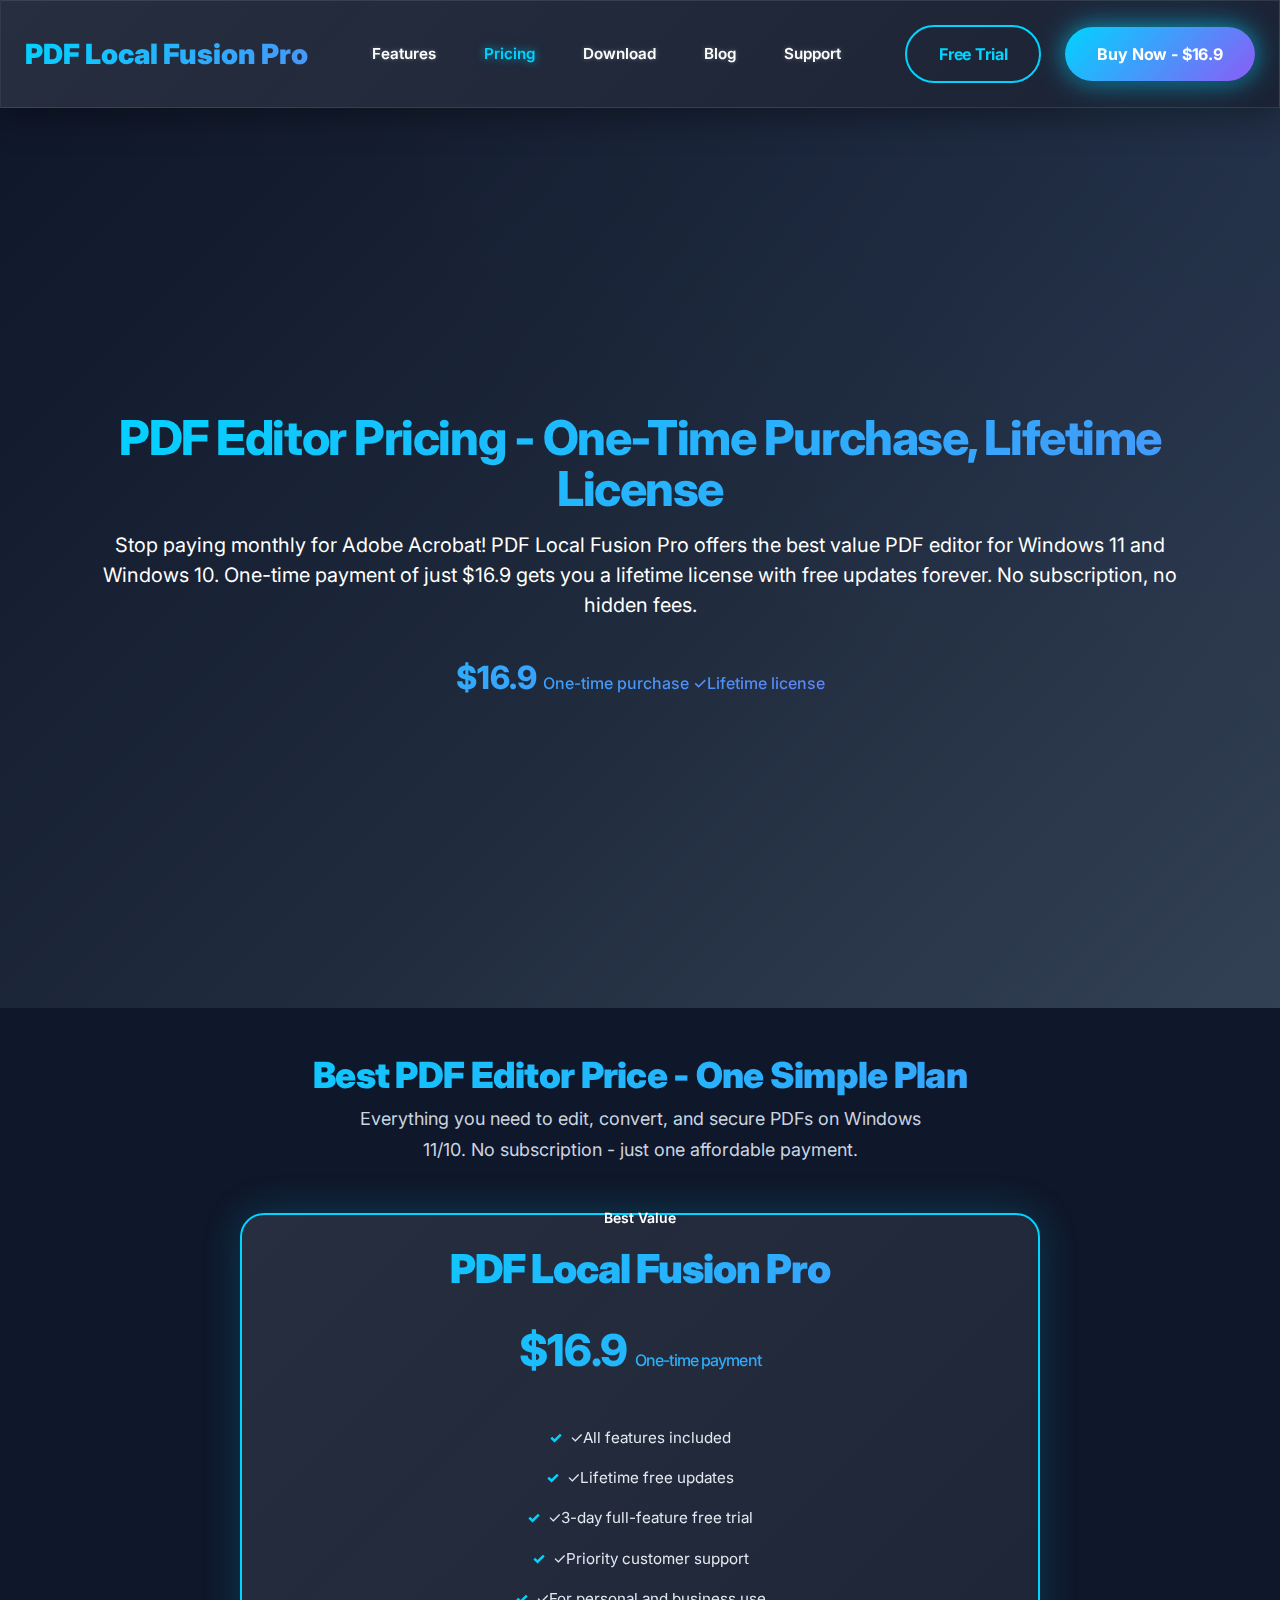
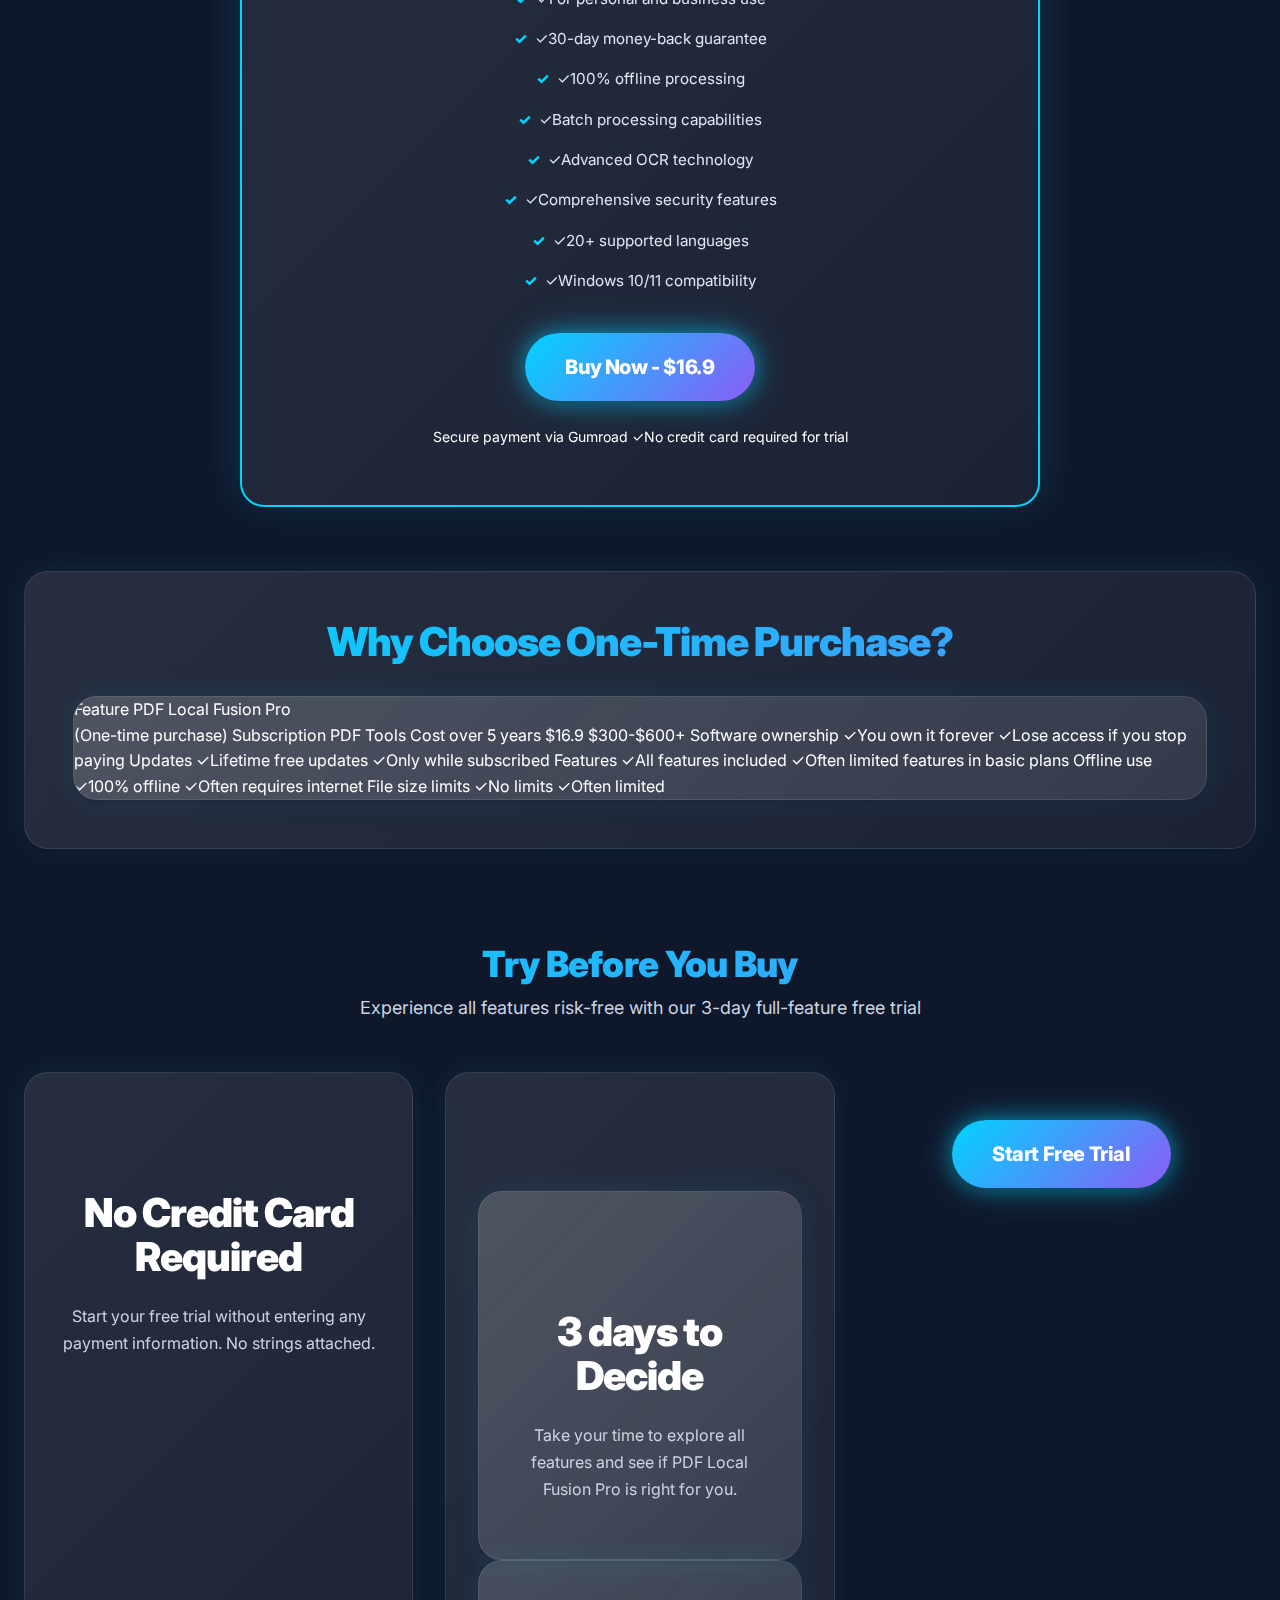
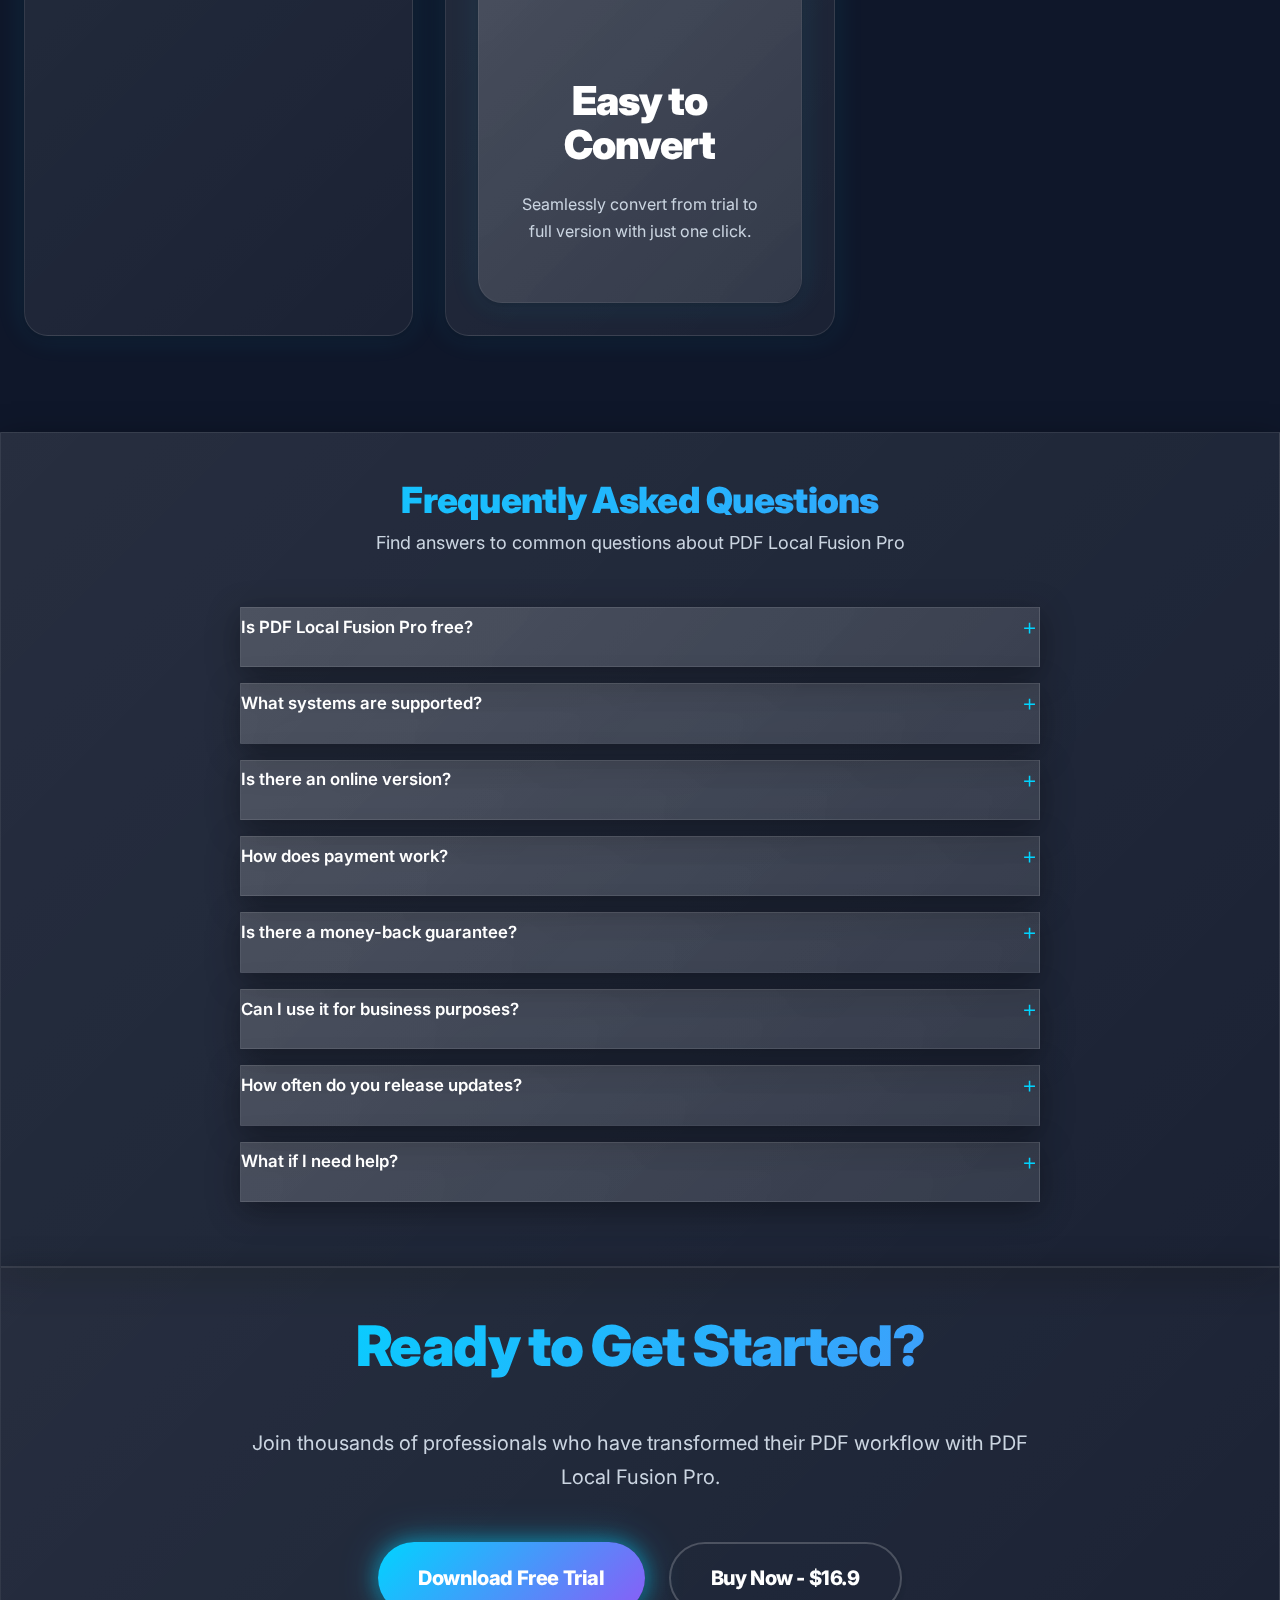
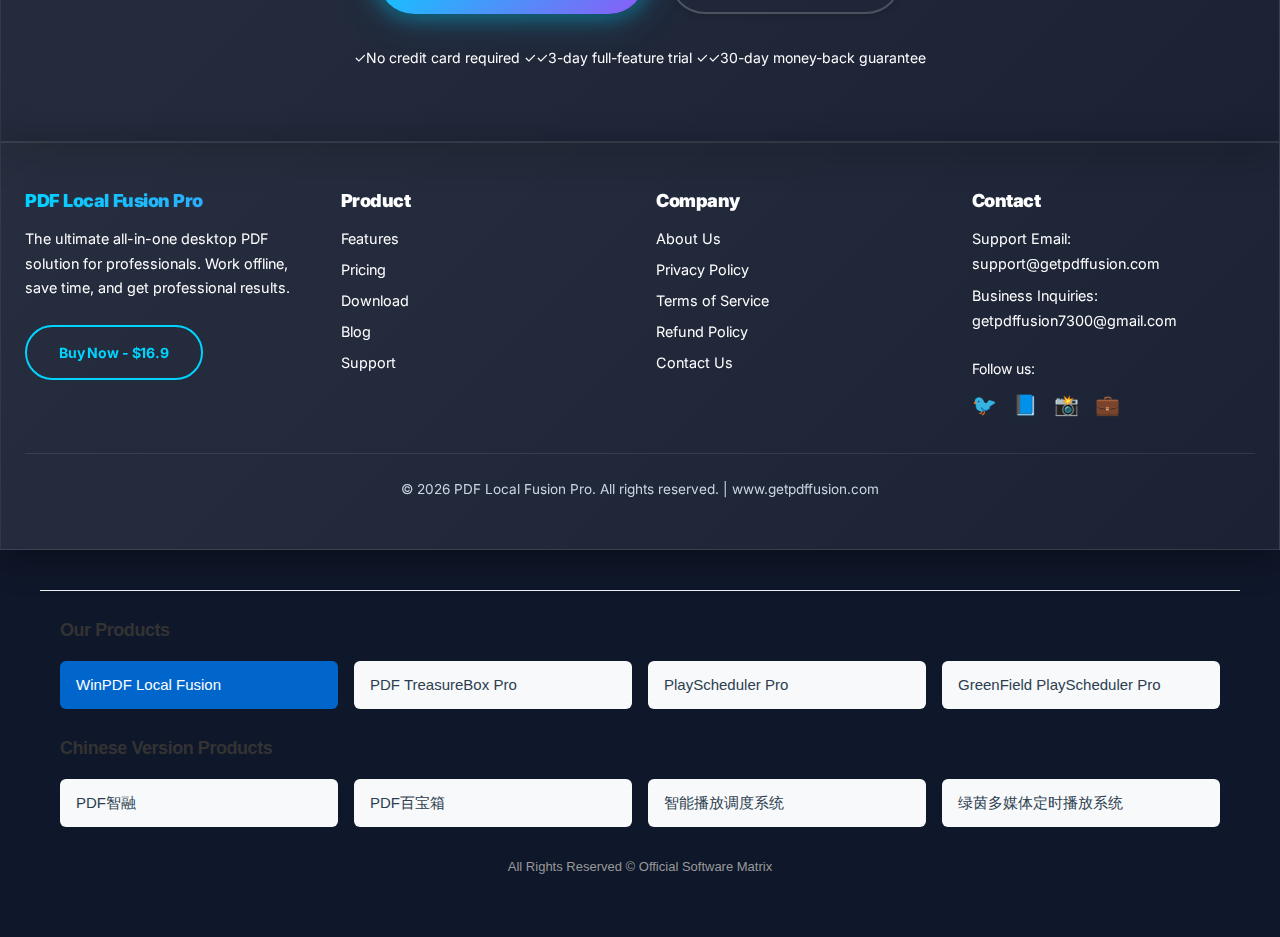
<file: pricing.html>
<!DOCTYPE html>
<html lang="en">
<head>
    <meta charset="UTF-8">
    <meta name="viewport" content="width=device-width, initial-scale=1.0">
    <title>PDF Editor Pricing - One-Time Purchase $16.9 | No Subscription | PDF Local Fusion Pro</title>
    <meta name="description" content="Best PDF editor pricing: One-time purchase $16.9 for lifetime license. No monthly subscription. Edit, convert & secure PDFs on Windows 11/10. 3-day free trial. 30-day money-back guarantee.">
    <meta name="keywords" content="pdf editor pricing, pdf software price, adobe acrobat price alternative, pdf editor lifetime license, pdf editor one time purchase, pdf editor no subscription, best pdf editor price, pdf converter price, pdf editor cost comparison, pdf software deals">
    
    <!-- Canonical URL -->
    <link rel="canonical" href="https://www.getpdffusion.com/pricing.html">
    
    <!-- Open Graph / Facebook -->
    <meta property="og:type" content="website">
    <meta property="og:url" content="https://www.getpdffusion.com/pricing.html">
    <meta property="og:title" content="PDF Editor Pricing - One-Time Purchase $16.9 | No Subscription">
    <meta property="og:description" content="Best PDF editor pricing. One-time purchase $16.9 for lifetime license. No monthly subscription. Windows 11/10.">
    <meta property="og:image" content="https://www.getpdffusion.com/images/PIC101.png">
    <meta property="og:site_name" content="PDF Local Fusion Pro">
    <meta property="og:locale" content="en_US">
    
    <!-- Twitter Card -->
    <meta name="twitter:card" content="summary_large_image">
    <meta name="twitter:url" content="https://www.getpdffusion.com/pricing.html">
    <meta name="twitter:title" content="PDF Editor Pricing - $16.9 One-Time">
    <meta name="twitter:description" content="One-time purchase $16.9. Lifetime license. No subscription. Windows 11/10.">
    <meta name="twitter:image" content="https://www.getpdffusion.com/images/PIC101.png">
    
    <!-- Favicon -->
    <link rel="icon" type="image/png" href="images/favicon.png">
    
    <link rel="stylesheet" href="styles.css">
    
    <!-- Schema.org Structured Data -->
    <script type="application/ld+json">
    {
        "@context": "https://schema.org",
        "@type": "Product",
        "name": "PDF Local Fusion Pro",
        "description": "One-time purchase PDF software with lifetime license",
        "brand": {
            "@type": "Brand",
            "name": "PDF Local Fusion Pro"
        },
        "offers": {
            "@type": "Offer",
            "url": "https://www.getpdffusion.com/pricing.html",
            "price": "16.9",
            "priceCurrency": "USD",
            "priceValidUntil": "2026-12-31",
            "availability": "https://schema.org/InStock",
            "itemCondition": "https://schema.org/NewCondition",
            "hasMerchantReturnPolicy": {
                "@type": "MerchantReturnPolicy",
                "applicableCountry": "US",
                "returnPolicyCategory": "https://schema.org/MerchantReturnFiniteReturnWindow",
                "merchantReturnDays": 30,
                "returnMethod": "https://schema.org/ReturnByMail",
                "returnFees": "https://schema.org/FreeReturn"
            },
            "shippingDetails": {
                "@type": "OfferShippingDetails",
                "shippingRate": {
                    "@type": "MonetaryAmount",
                    "value": "0",
                    "currency": "USD"
                },
                "deliveryTime": {
                    "@type": "ShippingDeliveryTime",
                    "handlingTime": {
                        "@type": "QuantitativeValue",
                        "minValue": 0,
                        "maxValue": 1,
                        "unitCode": "DAY"
                    },
                    "transitTime": {
                        "@type": "QuantitativeValue",
                        "minValue": 1,
                        "maxValue": 3,
                        "unitCode": "DAY"
                    }
                }
            }
        },
        "image": [
            "https://www.getpdffusion.com/images/PIC101.png",
            "https://www.getpdffusion.com/images/PIC102.png",
            "https://www.getpdffusion.com/images/PIC103.png"
        ],
        "aggregateRating": {
            "@type": "AggregateRating",
            "ratingValue": "4.8",
            "reviewCount": "1250"
        }
    }
    </script>
    <!-- Preconnect to Google Fonts -->
    <link rel="preconnect" href="https://fonts.googleapis.com">
    <link rel="preconnect" href="https://fonts.gstatic.com" crossorigin>
    <link href="https://fonts.googleapis.com/css2?family=Inter:wght@300;400;500;600;700;800;900&family=JetBrains+Mono:wght@400;500;600&display=swap" rel="stylesheet">
    <!-- Google tag (gtag.js) -->
    <script async src="https://www.googletagmanager.com/gtag/js?id=G-5LMYWVQ63X"></script>
    <script>
      window.dataLayer = window.dataLayer || [];
      function gtag(){dataLayer.push(arguments);}
      gtag('js', new Date());

      gtag('config', 'G-5LMYWVQ63X');
    </script>
</head>
<body>


    <!-- Header Navigation -->
    <header class="header glass">
        <div class="container">
            <nav class="nav">
                <a href="index.html" class="nav-logo gradient-text">PDF Local Fusion Pro</a>
                <ul class="nav-links">
                    <li><a href="features.html">Features</a></li>
                    <li><a href="pricing.html" class="active">Pricing</a></li>
                    <li><a href="download.html">Download</a></li>
                    <li><a href="blog.html">Blog</a></li>
                    <li><a href="support.html">Support</a></li>
                </ul>
                <div class="nav-buttons">
                    <a href="https://www.dingshibaofang.com/files/PDFFusionPro_Setup_x64.exe" class="btn btn-outline" target="_blank">Free Trial</a>
                    <a href="https://pdfwhirl.gumroad.com/l/dvsci" class="btn btn-primary btn-glow" target="_blank">Buy Now - $16.9</a>
                </div>
            </nav>
        </div>
    </header>

    <!-- Hero Section -->
    <section class="hero">
        <div class="container">
            <div class="hero-content">
                <div class="hero-text" style="max-width: 100%; text-align: center;">
                    <h1 class="gradient-text">PDF Editor Pricing - One-Time Purchase, Lifetime License</h1>
                    <p class="hero-subtitle">Stop paying monthly for Adobe Acrobat! PDF Local Fusion Pro offers the best value PDF editor for Windows 11 and Windows 10. One-time payment of just $16.9 gets you a lifetime license with free updates forever. No subscription, no hidden fees.</p>
                    <div style="margin-top: var(--spacing-lg); font-size: 2rem; font-weight: 800; background: linear-gradient(135deg, #00d4ff, #8b5cf6); -webkit-background-clip: text; -webkit-text-fill-color: transparent; background-clip: text; animation: glow 2s ease-in-out infinite alternate;">
                        $16.9 <span style="font-size: 1rem; font-weight: 500; color: var(--text-secondary);">One-time purchase ✓Lifetime license</span>
                    </div>
                </div>
            </div>
        </div>
    </section>

    <!-- Pricing Section -->
    <section class="pricing">
        <div class="container">
            <div class="section-title">
                <h2 class="gradient-text">Best PDF Editor Price - One Simple Plan</h2>
                <p>Everything you need to edit, convert, and secure PDFs on Windows 11/10. No subscription - just one affordable payment.</p>
            </div>
            
            <div class="pricing-grid">
                <div class="pricing-card featured glass card-3d animate-float">
                    <div class="pricing-header">
                        <h3 class="gradient-text">PDF Local Fusion Pro</h3>
                        <div class="pricing-price gradient-text">
                            $16.9 <span>One-time payment</span>
                        </div>
                    </div>
                    <ul class="pricing-features">
                        <li>✓All features included</li>
                        <li>✓Lifetime free updates</li>
                        <li>✓3-day full-feature free trial</li>
                        <li>✓Priority customer support</li>
                        <li>✓For personal and business use</li>
                        <li>✓30-day money-back guarantee</li>
                        <li>✓100% offline processing</li>
                        <li>✓Batch processing capabilities</li>
                        <li>✓Advanced OCR technology</li>
                        <li>✓Comprehensive security features</li>
                        <li>✓20+ supported languages</li>
                        <li>✓Windows 10/11 compatibility</li>
                    </ul>
                    <a href="https://pdfwhirl.gumroad.com/l/dvsci" class="btn btn-primary btn-glow btn-large" target="_blank">Buy Now - $16.9</a>
                    <p style="margin-top: var(--spacing-lg); text-align: center; font-size: 0.875rem; color: var(--text-secondary);">
                        Secure payment via Gumroad ✓No credit card required for trial
                    </p>
                </div>
            </div>
            
            <!-- Comparison with Subscription -->
            <div style="margin-top: var(--spacing-3xl);">
                <div class="card glass">
                    <h3 class="gradient-text" style="text-align: center; margin-bottom: var(--spacing-xl);">Why Choose One-Time Purchase?</h3>
                    <div class="comparison-table">
                        <tr>
                            <th style="width: 33%;">Feature</th>
                            <th style="width: 33%;">PDF Local Fusion Pro<br>(One-time purchase)</th>
                            <th style="width: 33%;">Subscription PDF Tools</th>
                        </tr>
                        <tr>
                            <td>Cost over 5 years</td>
                            <td>$16.9</td>
                            <td>$300-$600+</td>
                        </tr>
                        <tr>
                            <td>Software ownership</td>
                            <td>✓You own it forever</td>
                            <td>✓Lose access if you stop paying</td>
                        </tr>
                        <tr>
                            <td>Updates</td>
                            <td>✓Lifetime free updates</td>
                            <td>✓Only while subscribed</td>
                        </tr>
                        <tr>
                            <td>Features</td>
                            <td>✓All features included</td>
                            <td>✓Often limited features in basic plans</td>
                        </tr>
                        <tr>
                            <td>Offline use</td>
                            <td>✓100% offline</td>
                            <td>✓Often requires internet</td>
                        </tr>
                        <tr>
                            <td>File size limits</td>
                            <td>✓No limits</td>
                            <td>✓Often limited</td>
                        </tr>
                    </div>
                </div>
            </div>
        </div>
    </section>

    <!-- Free Trial Section -->
    <section class="features">
        <div class="container">
            <div class="section-title">
                <h2 class="gradient-text">Try Before You Buy</h2>
                <p>Experience all features risk-free with our 3-day full-feature free trial</p>
            </div>
            
            <div class="features-grid">
                <div class="feature-card glass card-3d hover-lift">
                    <div class="feature-icon gradient-text">🆓</div>
                    <h3>No Credit Card Required</h3>
                    <p>Start your free trial without entering any payment information. No strings attached.</p>
                </div>
                <div class="feature-card glass card-3d hover-lift">
                    <div class="feature-icon gradient-text">✓/div>
                    <h3>Full-Feature Access</h3>
                    <p>Try all premium features during your trial period. No limitations.</p>
                </div>
                <div class="feature-card glass card-3d hover-lift">
                    <div class="feature-icon gradient-text">⏱️</div>
                    <h3>3 days to Decide</h3>
                    <p>Take your time to explore all features and see if PDF Local Fusion Pro is right for you.</p>
                </div>
                <div class="feature-card glass card-3d hover-lift">
                    <div class="feature-icon gradient-text">🔄</div>
                    <h3>Easy to Convert</h3>
                    <p>Seamlessly convert from trial to full version with just one click.</p>
                </div>
            </div>
            
            <div class="text-center" style="margin-top: var(--spacing-2xl);">
                <a href="https://www.dingshibaofang.com/files/PDFFusionPro_Setup_x64.exe" class="btn btn-primary btn-glow btn-large" target="_blank">Start Free Trial</a>
            </div>
        </div>
    </section>

    <!-- FAQ Section -->
    <section class="faq glass">
        <div class="container">
            <div class="section-title">
                <h2 class="gradient-text">Frequently Asked Questions</h2>
                <p>Find answers to common questions about PDF Local Fusion Pro</p>
            </div>
            
            <div class="faq-container" style="max-width: 800px; margin: 0 auto;">
                <div class="faq-item glass hover-lift">
                    <div class="faq-question">Is PDF Local Fusion Pro free?</div>
                    <div class="faq-answer">
                        <p>PDF Local Fusion Pro offers a 3-day full-feature free trial. After the trial, a one-time payment of $16.9 is required for lifetime access to all features and updates.</p>
                    </div>
                </div>
                
                <div class="faq-item glass hover-lift">
                    <div class="faq-question">What systems are supported?</div>
                    <div class="faq-answer">
                        <p>PDF Local Fusion Pro is currently available for Windows 10 and Windows 11. We are working on macOS support for future releases.</p>
                    </div>
                </div>
                
                <div class="faq-item glass hover-lift">
                    <div class="faq-question">Is there an online version?</div>
                    <div class="faq-answer">
                        <p>No, PDF Local Fusion Pro is a desktop application that works 100% offline. This ensures your documents stay secure on your computer and never leave your device.</p>
                    </div>
                </div>
                
                <div class="faq-item glass hover-lift">
                    <div class="faq-question">How does payment work?</div>
                    <div class="faq-answer">
                        <p>We use Gumroad as our primary payment processor, which accepts all major credit cards. We also offer PayPal and bank transfer options for enterprise customers.</p>
                    </div>
                </div>
                
                <div class="faq-item glass hover-lift">
                    <div class="faq-question">Is there a money-back guarantee?</div>
                    <div class="faq-answer">
                        <p>Yes, we offer a 30-day money-back guarantee. If you're not satisfied with PDF Local Fusion Pro for any reason, simply contact us within 30 days of purchase for a full refund.</p>
                    </div>
                </div>
                
                <div class="faq-item glass hover-lift">
                    <div class="faq-question">Can I use it for business purposes?</div>
                    <div class="faq-answer">
                        <p>Yes, the one-time purchase allows you to use PDF Local Fusion Pro for both personal and business purposes. There are no additional licensing fees for business use.</p>
                    </div>
                </div>
                
                <div class="faq-item glass hover-lift">
                    <div class="faq-question">How often do you release updates?</div>
                    <div class="faq-answer">
                        <p>We release updates regularly to add new features, improve performance, and fix any issues. All updates are free for lifetime license holders.</p>
                    </div>
                </div>
                
                <div class="faq-item glass hover-lift">
                    <div class="faq-question">What if I need help?</div>
                    <div class="faq-answer">
                        <p>We offer priority customer support to all license holders. You can reach us at support@getpdffusion.com for any questions or assistance.</p>
                    </div>
                </div>
            </div>
        </div>
    </section>

    <!-- CTA Section -->
    <section class="why-choose glass">
        <div class="container">
            <div class="text-center" style="max-width: 800px; margin: 0 auto;">
                <h2 class="section-title gradient-text">Ready to Get Started?</h2>
                <p style="font-size: 1.25rem; margin-bottom: var(--spacing-2xl);">Join thousands of professionals who have transformed their PDF workflow with PDF Local Fusion Pro.</p>
                <div style="display: flex; gap: var(--spacing-lg); justify-content: center; flex-wrap: wrap;">
                    <a href="https://www.dingshibaofang.com/files/PDFFusionPro_Setup_x64.exe" class="btn btn-primary btn-glow btn-large" target="_blank">Download Free Trial</a>
                    <a href="https://pdfwhirl.gumroad.com/l/dvsci" class="btn btn-secondary btn-glow btn-large" target="_blank">Buy Now - $16.9</a>
                </div>
                <p style="margin-top: var(--spacing-xl); color: var(--text-secondary); font-size: 0.875rem;">
                    ✓No credit card required ✓✓3-day full-feature trial ✓✓30-day money-back guarantee
                </p>
            </div>
        </div>
    </section>

    <!-- Footer -->
    <footer class="footer glass">
        <div class="container">
            <div class="footer-content">
                <div class="footer-section">
                    <h4 class="gradient-text">PDF Local Fusion Pro</h4>
                    <p>The ultimate all-in-one desktop PDF solution for professionals. Work offline, save time, and get professional results.</p>
                    <div style="margin-top: var(--spacing-lg);">
                        <a href="https://pdfwhirl.gumroad.com/l/dvsci" target="_blank" class="btn btn-outline btn-glow" style="font-size: 0.875rem;">Buy Now - $16.9</a>
                    </div>
                </div>
                <div class="footer-section">
                    <h4>Product</h4>
                    <ul class="footer-links">
                        <li><a href="features.html">Features</a></li>
                        <li><a href="pricing.html" class="active">Pricing</a></li>
                        <li><a href="download.html">Download</a></li>
                        <li><a href="blog.html">Blog</a></li>
                        <li><a href="support.html">Support</a></li>
                    </ul>
                </div>
                <div class="footer-section">
                    <h4>Company</h4>
                    <ul class="footer-links">
                        <li><a href="#">About Us</a></li>
                        <li><a href="#">Privacy Policy</a></li>
                        <li><a href="#">Terms of Service</a></li>
                        <li><a href="#">Refund Policy</a></li>
                        <li><a href="#">Contact Us</a></li>
                    </ul>
                </div>
                <div class="footer-section">
                    <h4>Contact</h4>
                    <p>Support Email: <a href="mailto:support@getpdffusion.com" style="color: var(--text-light);">support@getpdffusion.com</a></p>
                    <p>Business Inquiries: <a href="mailto:getpdffusion7300@gmail.com" style="color: var(--text-light);">getpdffusion7300@gmail.com</a></p>
                    <div style="margin-top: var(--spacing-lg);">
                        <p style="font-size: 0.875rem;">Follow us:</p>
                        <div style="display: flex; gap: var(--spacing-md); margin-top: var(--spacing-sm);">
                            <a href="#" class="social-icon" style="font-size: 1.25rem;">🐦</a>
                            <a href="#" class="social-icon" style="font-size: 1.25rem;">📘</a>
                            <a href="#" class="social-icon" style="font-size: 1.25rem;">📸</a>
                            <a href="#" class="social-icon" style="font-size: 1.25rem;">💼</a>
                        </div>
                    </div>
                </div>
            </div>
            <div class="footer-bottom">
                <p>&copy; 2026 PDF Local Fusion Pro. All rights reserved. | <a href="https://www.getpdffusion.com/" style="color: var(--text-light);">www.getpdffusion.com</a></p>
            </div>
        </div>
    </footer>

    <!-- 8站互链模✓- 英文站专✓-->
    <style>
    /* 全局样式重置，不影响网站原有样式 */
    .product-link-module * {
        margin: 0;
        padding: 0;
        box-sizing: border-box;
        font-family: "Arial", sans-serif;
    }
    .product-link-module {
        width: 100%;
        max-width: 1200px;
        margin: 40px auto 30px;
        padding: 30px 20px;
        border-top: 1px solid #eee;
    }
    .module-title {
        font-size: 18px;
        font-weight: 600;
        color: #333;
        margin-bottom: 20px;
        text-align: left;
    }
    .product-grid {
        display: grid;
        grid-template-columns: repeat(auto-fit, minmax(260px, 1fr));
        gap: 16px;
        margin-bottom: 30px;
    }
    .product-item {
        padding: 12px 16px;
        border-radius: 6px;
        background-color: #f8f9fa;
        transition: all 0.3s ease;
    }
    .product-item:hover {
        background-color: #e9ecef;
        transform: translateY(-2px);
        box-shadow: 0 2px 8px rgba(0,0,0,0.08);
    }
    .product-item a {
        color: #2c3e50;
        text-decoration: none;
        font-size: 15px;
        font-weight: 500;
        display: block;
        width: 100%;
        height: 100%;
    }
    .product-item a:hover {
        color: #0066cc;
    }
    /* 当前站点高亮样式，使用时给对应item加active类即✓*/
    .product-item.active {
        background-color: #0066cc;
    }
    .product-item.active a {
        color: #fff;
    }
    .copyright-tip {
        text-align: center;
        font-size: 13px;
        color: #999;
        margin-top: 20px;
    }
    </style>

    <div class="product-link-module">
        <!-- 英文产品板块 -->
        <h3 class="module-title">Our Products</h3>
        <div class="product-grid">
            <div class="product-item active">
                <a href="https://www.getpdffusion.com" title="WinPDF Local Fusion - Offline PDF Editor for Windows 11/10">WinPDF Local Fusion</a>
            </div>
            <div class="product-item">
                <a href="https://www.pdfversatools.com" title="PDF TreasureBox Pro - Complete PDF Toolbox for Windows">PDF TreasureBox Pro</a>
            </div>
            <div class="product-item">
                <a href="https://www.smartschedule365.com" title="PlayScheduler Pro - Professional Timed Playback & Broadcast Software">PlayScheduler Pro</a>
            </div>
            <div class="product-item">
                <a href="https://www.dingshibaofang.com" title="GreenField PlayScheduler Pro - Automatic Bell System & Campus Broadcasting">GreenField PlayScheduler Pro</a>
            </div>
        </div>

        <!-- 中文版产品板块 -->
        <h3 class="module-title">Chinese Version Products</h3>
        <div class="product-grid">
            <div class="product-item">
                <a href="https://www.pdfzr.com" title="PDF智融 - 专业级全能PDF解决方案">PDF智融</a>
            </div>
            <div class="product-item">
                <a href="https://www.pdfbang.com" title="PDF百宝箱 - 全能PDF转换与处理工具">PDF百宝箱</a>
            </div>
            <div class="product-item">
                <a href="https://www.dingshibofang.com" title="智能播放调度系统 - 定时播放与自动打铃软件">智能播放调度系统</a>
            </div>
            <div class="product-item">
                <a href="https://www.lvyinbo.com" title="绿茵多媒体定时播放系统 - 校园广播与店铺背景音乐软件">绿茵多媒体定时播放系统</a>
            </div>
        </div>

        <div class="copyright-tip">
            All Rights Reserved © Official Software Matrix
        </div>
    </div>

    <!-- FAQ Toggle Script -->
    <script>
        document.addEventListener('DOMContentLoaded', function() {
            const faqQuestions = document.querySelectorAll('.faq-question');
            
            faqQuestions.forEach(question => {
                question.addEventListener('click', () => {
                    const answer = question.nextElementSibling;
                    const isActive = question.classList.contains('active');
                    
                    // Close all other FAQ items
                    faqQuestions.forEach(q => {
                        q.classList.remove('active');
                        q.nextElementSibling.classList.remove('active');
                    });
                    
                    // Toggle current item
                    if (!isActive) {
                        question.classList.add('active');
                        answer.classList.add('active');
                    }
                });
            });
        });
    </script>
</body>
</html>
</file>
<file: styles.css>
/* CSS Variables for PRO MAX Design */
:root {
  /* Colors - PRO MAX */
  --color-deep-space: #0f172a;
  --color-neon-blue: #00d4ff;
  --color-electric-purple: #8b5cf6;
  --color-teal: #06b6d4;
  --color-pink: #ec4899;
  --color-white: #ffffff;
  --color-gray-100: #f8fafc;
  --color-gray-200: #e2e8f0;
  --color-gray-300: #cbd5e1;
  --color-gray-700: #334155;
  --color-gray-800: #1e293b;
  --color-gray-900: #0f172a;
  
  /* Gradients - PRO MAX */
  --gradient-deep-space: linear-gradient(135deg, #0f172a, #1e293b, #334155);
  --gradient-neon-pulse: radial-gradient(circle, rgba(0, 212, 255, 0.3), transparent 70%);
  --gradient-glass: linear-gradient(135deg, rgba(255, 255, 255, 0.1), rgba(255, 255, 255, 0.05));
  --gradient-accent: linear-gradient(135deg, #00d4ff, #8b5cf6);
  --gradient-pink-purple: linear-gradient(135deg, #ec4899, #8b5cf6);
  --gradient-blue-teal: linear-gradient(135deg, #00d4ff, #06b6d4);
  --gradient-rainbow: linear-gradient(90deg, #00d4ff, #8b5cf6, #ec4899, #00d4ff);
  
  /* Spacing - PRO MAX */
  --spacing-xs: 0.25rem;
  --spacing-sm: 0.5rem;
  --spacing-md: 1rem;
  --spacing-lg: 1.5rem;
  --spacing-xl: 2rem;
  --spacing-2xl: 3rem;
  --spacing-3xl: 4rem;
  --spacing-4xl: 6rem;
  --spacing-5xl: 8rem;
  
  /* Border Radius - PRO MAX */
  --radius-sm: 0.5rem;
  --radius-md: 1rem;
  --radius-lg: 1.5rem;
  --radius-xl: 2rem;
  --radius-2xl: 3rem;
  --radius-full: 9999px;
  
  /* Shadows - PRO MAX */
  --shadow-sm: 0 1px 2px 0 rgba(0, 0, 0, 0.05);
  --shadow-md: 0 4px 6px -1px rgba(0, 0, 0, 0.1), 0 2px 4px -1px rgba(0, 0, 0, 0.06);
  --shadow-lg: 0 10px 15px -3px rgba(0, 0, 0, 0.1), 0 4px 6px -2px rgba(0, 0, 0, 0.05);
  --shadow-xl: 0 20px 25px -5px rgba(0, 0, 0, 0.1), 0 10px 10px -5px rgba(0, 0, 0, 0.04);
  --shadow-2xl: 0 25px 50px -12px rgba(0, 0, 0, 0.25);
  --shadow-glow: 0 0 20px rgba(0, 212, 255, 0.5), 0 0 40px rgba(0, 212, 255, 0.3);
  --shadow-purple-glow: 0 0 20px rgba(139, 92, 246, 0.5), 0 0 40px rgba(139, 92, 246, 0.3);
  
  /* Transitions - PRO MAX */
  --transition-fast: 150ms cubic-bezier(0.4, 0, 0.2, 1);
  --transition-normal: 250ms cubic-bezier(0.4, 0, 0.2, 1);
  --transition-slow: 350ms cubic-bezier(0.4, 0, 0.2, 1);
  --transition-ease-in-out: cubic-bezier(0.645, 0.045, 0.355, 1);
  --transition-bounce: cubic-bezier(0.68, -0.55, 0.265, 1.55);
  
  /* Typography - PRO MAX */
  --font-primary: 'Inter', -apple-system, BlinkMacSystemFont, 'Segoe UI', Roboto, sans-serif;
  --font-mono: 'JetBrains Mono', 'Courier New', monospace;
  
  /* Z-index - PRO MAX */
  --z-index-dropdown: 1000;
  --z-index-sticky: 1020;
  --z-index-fixed: 1030;
  --z-index-modal-backdrop: 1040;
  --z-index-modal: 1050;
  --z-index-popover: 1060;
  --z-index-tooltip: 1070;
  --z-index-particles: -1;
  --z-index-glass: 1;
  --z-index-content: 10;
}

/* Global Reset and Base Styles - PRO MAX */
* {
  margin: 0;
  padding: 0;
  box-sizing: border-box;
}

html {
  scroll-behavior: smooth;
  overflow-x: hidden;
}

body {
  font-family: var(--font-primary);
  font-size: 16px;
  line-height: 1.6;
  color: var(--color-white);
  background-color: var(--color-deep-space);
  overflow-x: hidden;
  position: relative;
}

/* Typography - PRO MAX */
h1, h2, h3, h4, h5, h6 {
  font-weight: 900;
  line-height: 1.1;
  margin-bottom: var(--spacing-lg);
  color: var(--color-white);
  letter-spacing: -0.025em;
}

h1 {
  font-size: clamp(2.5rem, 8vw, 4.5rem);
}

h2 {
  font-size: clamp(2rem, 6vw, 3.5rem);
}

h3 {
  font-size: clamp(1.5rem, 4vw, 2.5rem);
}

h4 {
  font-size: clamp(1.25rem, 3vw, 1.75rem);
}

p {
  margin-bottom: var(--spacing-lg);
  color: var(--color-gray-300);
  line-height: 1.7;
}

/* Glassmorphism - PRO MAX */
.glass {
  background: var(--gradient-glass);
  backdrop-filter: blur(12px);
  -webkit-backdrop-filter: blur(12px);
  border: 1px solid rgba(255, 255, 255, 0.1);
  box-shadow: 0 8px 32px 0 rgba(0, 0, 0, 0.37);
}

.glass-hover {
  transition: all var(--transition-slow);
}

.glass-hover:hover {
  background: linear-gradient(135deg, rgba(255, 255, 255, 0.15), rgba(255, 255, 255, 0.1));
  box-shadow: 0 12px 48px 0 rgba(0, 0, 0, 0.45), var(--shadow-glow);
  transform: translateY(-2px);
}

/* Gradient Text - PRO MAX */
.gradient-text {
  background: var(--gradient-accent);
  -webkit-background-clip: text;
  -webkit-text-fill-color: transparent;
  background-clip: text;
  background-size: 200% auto;
  animation: gradient-flow 3s linear infinite;
}

.gradient-text-rainbow {
  background: var(--gradient-rainbow);
  -webkit-background-clip: text;
  -webkit-text-fill-color: transparent;
  background-clip: text;
  background-size: 300% auto;
  animation: gradient-flow 2s linear infinite;
}

/* Animations - PRO MAX */
@keyframes gradient-flow {
  0% {
    background-position: 0% 50%;
  }
  100% {
    background-position: 200% 50%;
  }
}

@keyframes float {
  0%, 100% {
    transform: translateY(0px);
  }
  50% {
    transform: translateY(-20px);
  }
}

@keyframes pulse {
  0%, 100% {
    opacity: 1;
    transform: scale(1);
  }
  50% {
    opacity: 0.7;
    transform: scale(1.05);
  }
}

@keyframes rotate {
  0% {
    transform: rotate(0deg);
  }
  100% {
    transform: rotate(360deg);
  }
}

@keyframes glow {
  0%, 100% {
    box-shadow: var(--shadow-glow);
  }
  50% {
    box-shadow: 0 0 30px rgba(0, 212, 255, 0.7), 0 0 60px rgba(0, 212, 255, 0.5);
  }
}

@keyframes ripple {
  0% {
    transform: scale(0);
    opacity: 1;
  }
  100% {
    transform: scale(4);
    opacity: 0;
  }
}

@keyframes slide-in-up {
  from {
    opacity: 0;
    transform: translateY(50px);
  }
  to {
    opacity: 1;
    transform: translateY(0);
  }
}

@keyframes slide-in-left {
  from {
    opacity: 0;
    transform: translateX(-50px);
  }
  to {
    opacity: 1;
    transform: translateX(0);
  }
}

@keyframes slide-in-right {
  from {
    opacity: 0;
    transform: translateX(50px);
  }
  to {
    opacity: 1;
    transform: translateX(0);
  }
}

@keyframes fade-in {
  from {
    opacity: 0;
  }
  to {
    opacity: 1;
  }
}

/* Container - PRO MAX */
.container {
  width: 100%;
  max-width: 1280px;
  margin: 0 auto;
  padding: 0 var(--spacing-lg);
}

/* Flex Utilities - PRO MAX */
.flex {
  display: flex;
}

.flex-col {
  flex-direction: column;
}

.items-center {
  align-items: center;
}

.justify-center {
  justify-content: center;
}

.justify-between {
  justify-content: space-between;
}

.gap-sm {
  gap: var(--spacing-sm);
}

.gap-md {
  gap: var(--spacing-md);
}

.gap-lg {
  gap: var(--spacing-lg);
}

.gap-xl {
  gap: var(--spacing-xl);
}

/* Grid Utilities - PRO MAX */
.grid {
  display: grid;
}

.grid-cols-1 {
  grid-template-columns: repeat(1, 1fr);
}

.grid-cols-2 {
  grid-template-columns: repeat(2, 1fr);
}

.grid-cols-3 {
  grid-template-columns: repeat(3, 1fr);
}

.grid-cols-4 {
  grid-template-columns: repeat(4, 1fr);
}

@media (max-width: 768px) {
  .grid-cols-2, .grid-cols-3, .grid-cols-4 {
    grid-template-columns: repeat(1, 1fr);
  }
}

/* Spacing Utilities - PRO MAX */
.mt-0 { margin-top: 0; }
.mt-sm { margin-top: var(--spacing-sm); }
.mt-md { margin-top: var(--spacing-md); }
.mt-lg { margin-top: var(--spacing-lg); }
.mt-xl { margin-top: var(--spacing-xl); }
.mt-2xl { margin-top: var(--spacing-2xl); }

.mb-0 { margin-bottom: 0; }
.mb-sm { margin-bottom: var(--spacing-sm); }
.mb-md { margin-bottom: var(--spacing-md); }
.mb-lg { margin-bottom: var(--spacing-lg); }
.mb-xl { margin-bottom: var(--spacing-xl); }
.mb-2xl { margin-bottom: var(--spacing-2xl); }

.py-sm { padding-top: var(--spacing-sm); padding-bottom: var(--spacing-sm); }
.py-md { padding-top: var(--spacing-md); padding-bottom: var(--spacing-md); }
.py-lg { padding-top: var(--spacing-lg); padding-bottom: var(--spacing-lg); }
.py-xl { padding-top: var(--spacing-xl); padding-bottom: var(--spacing-xl); }
.py-2xl { padding-top: var(--spacing-2xl); padding-bottom: var(--spacing-2xl); }

.px-sm { padding-left: var(--spacing-sm); padding-right: var(--spacing-sm); }
.px-md { padding-left: var(--spacing-md); padding-right: var(--spacing-md); }
.px-lg { padding-left: var(--spacing-lg); padding-right: var(--spacing-lg); }
.px-xl { padding-left: var(--spacing-xl); padding-right: var(--spacing-xl); }
.px-2xl { padding-left: var(--spacing-2xl); padding-right: var(--spacing-2xl); }

/* Text Utilities - PRO MAX */
.text-center { text-align: center; }
.text-left { text-align: left; }
.text-right { text-align: right; }

.text-sm { font-size: 0.875rem; }
.text-md { font-size: 1rem; }
.text-lg { font-size: 1.125rem; }
.text-xl { font-size: 1.25rem; }
.text-2xl { font-size: 1.5rem; }

.font-bold { font-weight: 700; }
.font-extrabold { font-weight: 900; }

.text-white { color: var(--color-white); }
.text-gray { color: var(--color-gray-300); }
.text-accent { color: var(--color-neon-blue); }

/* Position Utilities - PRO MAX */
.relative { position: relative; }
.absolute { position: absolute; }
.fixed { position: fixed; }
.sticky { position: sticky; }

.top-0 { top: 0; }
.left-0 { left: 0; }
.right-0 { right: 0; }
.bottom-0 { bottom: 0; }

.inset-0 { top: 0; right: 0; bottom: 0; left: 0; }

.z-0 { z-index: 0; }
.z-10 { z-index: 10; }
.z-20 { z-index: 20; }
.z-30 { z-index: 30; }
.z-40 { z-index: 40; }
.z-50 { z-index: 50; }
.z-negative { z-index: -1; }

/* Display Utilities - PRO MAX */
.block { display: block; }
.inline-block { display: inline-block; }
.inline { display: inline; }
.flex { display: flex; }
.inline-flex { display: inline-flex; }
.grid { display: grid; }
.hidden { display: none; }

/* Overflow Utilities - PRO MAX */
.overflow-hidden { overflow: hidden; }
.overflow-auto { overflow: auto; }
.overflow-x-hidden { overflow-x: hidden; }
.overflow-y-hidden { overflow-y: hidden; }

/* Transform Utilities - PRO MAX */
.transform { transform: translateZ(0); }
.translate-y-0 { transform: translateY(0); }
.translate-y-1 { transform: translateY(-4px); }
.translate-y-2 { transform: translateY(-8px); }

/* Opacity Utilities - PRO MAX */
.opacity-0 { opacity: 0; }
.opacity-50 { opacity: 0.5; }
.opacity-75 { opacity: 0.75; }
.opacity-100 { opacity: 1; }

/* Transition Utilities - PRO MAX */
.transition { transition: all var(--transition-normal); }
.transition-fast { transition: all var(--transition-fast); }
.transition-slow { transition: all var(--transition-slow); }

/* Cursor Utilities - PRO MAX */
.cursor-pointer { cursor: pointer; }
.cursor-default { cursor: default; }
.cursor-wait { cursor: wait; }
.cursor-text { cursor: text; }

/* Pointer Events - PRO MAX */
.pointer-events-none { pointer-events: none; }
.pointer-events-auto { pointer-events: auto; }

/* User Select - PRO MAX */
.user-select-none { user-select: none; }
.user-select-text { user-select: text; }

/* Backface Visibility - PRO MAX */
.backface-hidden { backface-visibility: hidden; }
.backface-visible { backface-visibility: visible; }

/* Links - PRO MAX */
a {
  color: var(--color-neon-blue);
  text-decoration: none;
  transition: all var(--transition-normal);
  position: relative;
  display: inline-block;
}

a::after {
  content: '';
  position: absolute;
  bottom: -2px;
  left: 0;
  width: 0;
  height: 2px;
  background: var(--gradient-accent);
  transition: width var(--transition-fast);
}

a:hover {
  color: var(--color-electric-purple);
}

a:hover::after {
  width: 100%;
}

/* Containers */
.container {
  width: 100%;
  max-width: 1280px;
  margin: 0 auto;
  padding: 0 var(--spacing-lg);
}

/* Buttons - PRO MAX */
.btn {
  display: inline-flex;
  align-items: center;
  justify-content: center;
  padding: 1rem 2rem;
  font-size: 1rem;
  font-weight: 700;
  line-height: 1.4;
  border-radius: var(--radius-full);
  border: none;
  cursor: pointer;
  transition: all var(--transition-slow);
  text-align: center;
  white-space: nowrap;
  font-family: inherit;
  letter-spacing: -0.01em;
  position: relative;
  overflow: hidden;
  transform: translateZ(0);
  box-shadow: var(--shadow-md);
}

.btn::before {
  content: '';
  position: absolute;
  top: 50%;
  left: 50%;
  width: 0;
  height: 0;
  border-radius: 50%;
  background: rgba(255, 255, 255, 0.3);
  transform: translate(-50%, -50%);
  transition: width 0.6s, height 0.6s;
}

.btn:hover::before {
  width: 300px;
  height: 300px;
}

.btn-primary {
  background: var(--gradient-accent);
  color: white;
  box-shadow: var(--shadow-md), var(--shadow-glow);
}

.btn-primary:hover {
  transform: translateY(-3px) scale(1.05);
  box-shadow: var(--shadow-xl), var(--shadow-glow), 0 0 40px rgba(0, 212, 255, 0.4);
  animation: glow 2s ease-in-out infinite;
}

.btn-secondary {
  background: transparent;
  color: var(--color-white);
  border: 2px solid rgba(255, 255, 255, 0.2);
  box-shadow: var(--shadow-md);
}

.btn-outline {
  background-color: transparent;
  color: var(--color-neon-blue);
  border: 2px solid var(--color-neon-blue);
  box-shadow: none;
}

.btn-outline:hover {
  transform: translateY(-3px) scale(1.05);
  background: var(--color-neon-blue);
  color: var(--color-deep-space);
  box-shadow: var(--shadow-xl), 0 0 40px rgba(0, 212, 255, 0.4);
}

.btn-large {
  padding: 1.25rem 2.5rem;
  font-size: 1.25rem;
  border-radius: var(--radius-full);
  font-weight: 800;
  letter-spacing: -0.02em;
}

.btn-small {
  padding: 0.75rem 1.5rem;
  font-size: 0.875rem;
  border-radius: var(--radius-full);
}

/* Button States - PRO MAX */
.btn:active {
  transform: translateY(-1px) scale(0.98);
}

.btn:disabled {
  opacity: 0.6;
  cursor: not-allowed;
  transform: none;
  box-shadow: var(--shadow-sm);
}

.btn:disabled:hover {
  animation: none;
}

/* Button Loading - PRO MAX */
.btn-loading {
  pointer-events: none;
  opacity: 0.8;
}

.btn-loading::after {
  content: '';
  position: absolute;
  width: 20px;
  height: 20px;
  border: 2px solid rgba(255, 255, 255, 0.3);
  border-top: 2px solid white;
  border-radius: 50%;
  animation: rotate 1s linear infinite;
  right: 1rem;
}

.btn-loading span {
  opacity: 0;
}

/* Forms - PRO MAX */
.form-group {
  margin-bottom: var(--spacing-lg);
}

.form-label {
  display: block;
  margin-bottom: var(--spacing-sm);
  font-weight: 600;
  color: var(--color-white);
}

.form-input {
  width: 100%;
  padding: 1rem 1.25rem;
  font-size: 1rem;
  border: 2px solid rgba(255, 255, 255, 0.2);
  border-radius: var(--radius-lg);
  background: rgba(255, 255, 255, 0.05);
  color: var(--color-white);
  transition: all var(--transition-normal);
  font-family: inherit;
}

.form-input:focus {
  outline: none;
  border-color: var(--color-neon-blue);
  background: rgba(255, 255, 255, 0.1);
  box-shadow: 0 0 0 3px rgba(0, 212, 255, 0.1);
  transform: translateY(-2px);
}

.form-input::placeholder {
  color: rgba(255, 255, 255, 0.5);
}

.form-textarea {
  resize: vertical;
  min-height: 150px;
}

/* Header Navigation - PRO MAX */
.header {
  background: var(--gradient-glass);
  backdrop-filter: blur(12px);
  -webkit-backdrop-filter: blur(12px);
  border-bottom: 1px solid rgba(255, 255, 255, 0.1);
  position: sticky;
  top: 0;
  z-index: var(--z-index-sticky);
  box-shadow: 0 8px 32px 0 rgba(0, 0, 0, 0.37);
}

.nav {
  display: flex;
  justify-content: space-between;
  align-items: center;
  padding: var(--spacing-lg) 0;
}

.nav-logo {
  font-size: 1.75rem;
  font-weight: 900;
  color: var(--color-white);
  text-decoration: none;
  background: var(--gradient-accent);
  -webkit-background-clip: text;
  -webkit-text-fill-color: transparent;
  background-clip: text;
  background-size: 200% auto;
  animation: gradient-flow 3s linear infinite;
  transition: all var(--transition-normal);
  position: relative;
  z-index: var(--z-index-content);
}

.nav-logo:hover {
  transform: scale(1.05);
}

.nav-logo::after {
  display: none;
}

.nav-links {
  display: flex;
  list-style: none;
  gap: var(--spacing-2xl);
  align-items: center;
}

.nav-links a {
  color: var(--color-white);
  font-weight: 600;
  font-size: 0.95rem;
  transition: all var(--transition-normal);
  position: relative;
  padding: var(--spacing-sm) 0;
  text-shadow: 0 0 5px rgba(255, 255, 255, 0.3);
}

.nav-links a:hover {
  color: var(--color-neon-blue);
  transform: translateY(-2px);
  text-shadow: 0 0 10px rgba(0, 212, 255, 0.7);
}

.nav-links a.active {
  color: var(--color-neon-blue);
  text-shadow: 0 0 10px rgba(0, 212, 255, 0.7);
}

.nav-buttons {
  display: flex;
  gap: var(--spacing-lg);
  align-items: center;
}

/* Hero Section - PRO MAX */
.hero {
  min-height: 100vh;
  display: flex;
  align-items: center;
  justify-content: center;
  position: relative;
  overflow: hidden;
  background: var(--gradient-deep-space);
}

.hero::before {
  content: '';
  position: absolute;
  top: 0;
  left: 0;
  right: 0;
  bottom: 0;
  background: var(--gradient-neon-pulse);
  animation: pulse 4s ease-in-out infinite;
  z-index: var(--z-index-particles);
}

.hero-content {
  display: flex;
  align-items: center;
  gap: var(--spacing-4xl);
  position: relative;
  z-index: var(--z-index-content);
  max-width: 1280px;
  width: 100%;
  padding: 0 var(--spacing-2xl);
}

.hero-text {
  flex: 1;
  max-width: 600px;
  animation: slide-in-left 1s ease-out;
}

.hero-title {
  font-size: clamp(2.5rem, 8vw, 5rem);
  font-weight: 900;
  line-height: 1;
  margin-bottom: var(--spacing-lg);
  background: var(--gradient-rainbow);
  -webkit-background-clip: text;
  -webkit-text-fill-color: transparent;
  background-clip: text;
  background-size: 300% auto;
  animation: gradient-flow 3s linear infinite;
  position: relative;
  z-index: var(--z-index-content);
  text-shadow: 0 0 30px rgba(0, 212, 255, 0.3);
}

.hero-subtitle {
  font-size: clamp(1rem, 3vw, 1.5rem);
  color: var(--color-gray-300);
  margin-bottom: var(--spacing-2xl);
  line-height: 1.6;
}

.hero-cta {
  display: flex;
  gap: var(--spacing-xl);
  flex-wrap: wrap;
  margin-bottom: var(--spacing-2xl);
}

.hero-image {
  flex: 1;
  display: flex;
  justify-content: center;
  align-items: center;
  position: relative;
  animation: slide-in-right 1s ease-out;
}

.hero-visual {
  width: 100%;
  max-width: 500px;
  height: auto;
  border-radius: var(--radius-2xl);
  background: var(--gradient-glass);
  backdrop-filter: blur(12px);
  -webkit-backdrop-filter: blur(12px);
  border: 1px solid rgba(255, 255, 255, 0.1);
  box-shadow: 0 20px 60px 0 rgba(0, 0, 0, 0.5), var(--shadow-glow);
  padding: var(--spacing-4xl);
  display: flex;
  align-items: center;
  justify-content: center;
  font-size: 8rem;
  animation: float 6s ease-in-out infinite, rotate 20s linear infinite;
  position: relative;
  overflow: hidden;
}

.hero-visual::before {
  content: '';
  position: absolute;
  top: 0;
  left: 0;
  right: 0;
  bottom: 0;
  background: var(--gradient-accent);
  opacity: 0.1;
  animation: rotate 15s linear infinite reverse;
}

/* Forms */
.form-group {
  margin-bottom: var(--spacing-lg);
}

.form-label {
  display: block;
  margin-bottom: var(--spacing-sm);
  font-weight: 600;
  color: var(--text-primary);
}

.form-input {
  width: 100%;
  padding: 0.75rem 1rem;
  font-size: 1rem;
  border: 2px solid var(--border-color);
  border-radius: var(--radius-md);
  transition: all var(--transition-fast);
  background-color: white;
}

.form-input:focus {
  outline: none;
  border-color: var(--primary-color);
  box-shadow: 0 0 0 3px rgba(30, 64, 175, 0.1);
}

/* Cards - Updated for dark theme */
.card {
  background: var(--gradient-glass);
  backdrop-filter: blur(12px);
  -webkit-backdrop-filter: blur(12px);
  border: 1px solid rgba(255, 255, 255, 0.1);
  border-radius: var(--radius-lg);
  box-shadow: var(--shadow-md), 0 0 30px rgba(0, 212, 255, 0.1);
  padding: var(--spacing-2xl);
  transition: all var(--transition-normal);
  color: var(--color-white);
}

.card:hover {
  box-shadow: var(--shadow-xl), 0 0 40px rgba(0, 212, 255, 0.2);
  transform: translateY(-2px);
  border-color: rgba(0, 212, 255, 0.3);
}

.card h2, .card h3, .card h4, .card h5, .card h6 {
  color: var(--color-white);
}

.card p, .card li {
  color: var(--color-gray-200);
}

/* Navigation - Old styles removed to avoid conflicts with PRO MAX header */

/* Hero Section */
.hero {
  padding: var(--spacing-2xl) 0;
  background-color: var(--background-light);
  position: relative;
  overflow: hidden;
}

.hero::before {
  content: '';
  position: absolute;
  top: 0;
  left: 0;
  right: 0;
  height: 100%;
  background: radial-gradient(ellipse at top right, rgba(37, 99, 235, 0.05) 0%, transparent 50%);
  pointer-events: none;
  z-index: 0;
}

.hero-content {
  display: flex;
  align-items: center;
  gap: var(--spacing-2xl);
  position: relative;
  z-index: 1;
}

.hero-text {
  flex: 1;
  max-width: 600px;
}

.hero-text h1 {
  font-size: 3rem;
  margin-bottom: var(--spacing-md);
  letter-spacing: -0.03em;
  line-height: 1.05;
  font-weight: 800;
}

.hero-text p {
  font-size: 1.25rem;
  margin-bottom: var(--spacing-xl);
  color: var(--text-secondary);
  line-height: 1.5;
}

.hero-cta {
  display: flex;
  gap: var(--spacing-md);
  margin-bottom: var(--spacing-md);
  flex-wrap: wrap;
}

.hero-image {
  flex: 1;
  display: flex;
  justify-content: center;
  align-items: center;
}

.hero-image img {
  max-width: 100%;
  height: auto;
  border-radius: var(--radius-xl);
  box-shadow: var(--shadow-xl);
  transition: transform var(--transition-normal);
}

.hero-image img:hover {
  transform: scale(1.02);
}

/* Features Section */
.features {
  padding: var(--spacing-2xl) 0;
}

.section-title {
  text-align: center;
  margin-bottom: var(--spacing-2xl);
}

.section-title h2 {
  font-size: 2.25rem;
  margin-bottom: var(--spacing-sm);
  letter-spacing: -0.02em;
}

.section-title p {
  font-size: 1.125rem;
  max-width: 600px;
  margin: 0 auto var(--spacing-xl);
  color: var(--color-gray-300);
}

.features-grid {
  display: grid;
  grid-template-columns: repeat(auto-fit, minmax(280px, 1fr));
  gap: var(--spacing-xl);
  margin-bottom: var(--spacing-2xl);
}

.feature-card {
  text-align: center;
  padding: var(--spacing-xl);
  background: var(--gradient-glass);
  backdrop-filter: blur(12px);
  -webkit-backdrop-filter: blur(12px);
  border: 1px solid rgba(255, 255, 255, 0.1);
  border-radius: var(--radius-lg);
  box-shadow: var(--shadow-md), 0 0 30px rgba(0, 212, 255, 0.1);
  transition: all var(--transition-normal);
}

.feature-card:hover {
  box-shadow: var(--shadow-xl), 0 0 40px rgba(0, 212, 255, 0.2);
  transform: translateY(-2px);
  border-color: rgba(0, 212, 255, 0.3);
}

.feature-icon {
  width: 70px;
  height: 70px;
  background: var(--gradient-primary);
  border-radius: var(--radius-lg);
  display: flex;
  align-items: center;
  justify-content: center;
  margin: 0 auto var(--spacing-md);
  font-size: 1.75rem;
  color: white;
}

/* Why Choose Us Section */
.why-choose {
  padding: var(--spacing-2xl) 0;
  background-color: var(--background-gray);
}

.why-grid {
  display: grid;
  grid-template-columns: repeat(auto-fit, minmax(320px, 1fr));
  gap: var(--spacing-xl);
}

.why-card {
  background: var(--gradient-glass);
  backdrop-filter: blur(12px);
  -webkit-backdrop-filter: blur(12px);
  border: 1px solid rgba(255, 255, 255, 0.1);
  padding: var(--spacing-xl);
  border-radius: var(--radius-lg);
  box-shadow: var(--shadow-md), 0 0 30px rgba(0, 212, 255, 0.1);
  transition: all var(--transition-normal);
}

.why-card:hover {
  box-shadow: var(--shadow-xl), 0 0 40px rgba(0, 212, 255, 0.2);
  transform: translateY(-2px);
  border-color: rgba(0, 212, 255, 0.3);
}

.comparison-table {
  width: 100%;
  border-collapse: collapse;
  margin-top: var(--spacing-xl);
  background: var(--gradient-glass);
  backdrop-filter: blur(12px);
  -webkit-backdrop-filter: blur(12px);
  border: 1px solid rgba(255, 255, 255, 0.1);
  border-radius: var(--radius-lg);
  overflow: hidden;
  box-shadow: var(--shadow-md), 0 0 30px rgba(0, 212, 255, 0.1);
}

.comparison-table th,
.comparison-table td {
  padding: var(--spacing-lg);
  text-align: left;
  border-bottom: 1px solid rgba(255, 255, 255, 0.1);
  color: var(--color-white);
}

.comparison-table th {
  background: var(--gradient-glass);
  font-weight: 600;
  color: var(--color-neon-blue);
  text-shadow: 0 0 5px rgba(0, 212, 255, 0.5);
}

.comparison-table tr:last-child td {
  border-bottom: none;
}

.comparison-table tr:hover {
  background: rgba(0, 212, 255, 0.05);
}

.comparison-table td {
  color: var(--color-gray-200);
}

/* Testimonials Section */
.testimonials {
  padding: var(--spacing-2xl) 0;
}

.testimonials-grid {
  display: grid;
  grid-template-columns: repeat(auto-fit, minmax(320px, 1fr));
  gap: var(--spacing-xl);
}

.testimonial-card {
  background: var(--gradient-glass);
  backdrop-filter: blur(12px);
  -webkit-backdrop-filter: blur(12px);
  border: 1px solid rgba(255, 255, 255, 0.1);
  padding: var(--spacing-xl);
  border-radius: var(--radius-lg);
  box-shadow: var(--shadow-md), 0 0 30px rgba(0, 212, 255, 0.1);
  position: relative;
  transition: all var(--transition-normal);
}

.testimonial-card:hover {
  box-shadow: var(--shadow-xl), 0 0 40px rgba(0, 212, 255, 0.2);
  transform: translateY(-2px);
  border-color: rgba(0, 212, 255, 0.3);
}

.testimonial-card::before {
  content: '❝';
  font-size: 3rem;
  color: var(--color-neon-blue);
  position: absolute;
  top: var(--spacing-md);
  left: var(--spacing-md);
  opacity: 0.3;
  font-weight: 400;
  line-height: 1;
}

.testimonial-text {
  font-style: italic;
  margin-bottom: var(--spacing-md);
  color: var(--color-gray-200);
  font-size: 0.95rem;
}

.testimonial-author {
  display: flex;
  align-items: center;
  gap: var(--spacing-md);
}

.author-avatar {
  width: 45px;
  height: 45px;
  border-radius: 50%;
  background: var(--gradient-primary);
  display: flex;
  align-items: center;
  justify-content: center;
  font-weight: 700;
  color: white;
}

.author-info h4 {
  margin-bottom: 0;
  font-size: 0.95rem;
  color: var(--color-white);
}

.author-info p {
  margin-bottom: 0;
  font-size: 0.8rem;
  color: var(--color-gray-300);
}

/* Pricing Section */
.pricing {
  padding: var(--spacing-2xl) 0;
  background-color: var(--background-gray);
}

.pricing-grid {
  display: grid;
  grid-template-columns: repeat(auto-fit, minmax(320px, 1fr));
  gap: var(--spacing-xl);
  max-width: 800px;
  margin: 0 auto;
}

.pricing-card {
  background: var(--gradient-glass);
  backdrop-filter: blur(12px);
  -webkit-backdrop-filter: blur(12px);
  border: 1px solid rgba(255, 255, 255, 0.1);
  border-radius: var(--radius-lg);
  box-shadow: var(--shadow-md), 0 0 30px rgba(0, 212, 255, 0.1);
  padding: var(--spacing-xl);
  text-align: center;
  position: relative;
  transition: all var(--transition-normal);
}

.pricing-card:hover {
  box-shadow: var(--shadow-xl), 0 0 40px rgba(0, 212, 255, 0.2);
  transform: translateY(-2px);
  border-color: rgba(0, 212, 255, 0.3);
}

.pricing-card.featured {
  box-shadow: var(--shadow-xl), 0 0 40px rgba(0, 212, 255, 0.2);
  border: 2px solid var(--color-neon-blue);
  transform: none;
}

.pricing-card.featured::before {
  content: 'Best Value';
  position: absolute;
  top: -12px;
  left: 50%;
  transform: translateX(-50%);
  background: var(--gradient-primary);
  color: white;
  padding: var(--spacing-xs) var(--spacing-lg);
  border-radius: var(--radius-xl);
  font-size: 0.875rem;
  font-weight: 600;
}

.pricing-header {
  margin-bottom: var(--spacing-xl);
}

.pricing-price {
  font-size: 2.75rem;
  font-weight: 800;
  color: var(--color-neon-blue);
  margin-bottom: var(--spacing-xs);
  letter-spacing: -0.02em;
}

.pricing-price span {
  font-size: 1rem;
  font-weight: 500;
  color: var(--color-gray-300);
}

.pricing-features {
  list-style: none;
  margin-bottom: var(--spacing-xl);
}

.pricing-features li {
  padding: var(--spacing-sm) 0;
  color: var(--color-gray-200);
  font-size: 0.95rem;
}

.pricing-features li::before {
  content: '✓';
  color: var(--color-neon-blue);
  font-weight: 800;
  margin-right: var(--spacing-sm);
}

/* FAQ Section */
.faq {
  padding: var(--spacing-2xl) 0;
}

.faq-item {
  margin-bottom: var(--spacing-md);
  border-bottom: 1px solid rgba(255, 255, 255, 0.1);
  padding-bottom: var(--spacing-md);
}

.faq-question {
  font-size: 1.05rem;
  font-weight: 600;
  margin-bottom: var(--spacing-xs);
  cursor: pointer;
  display: flex;
  justify-content: space-between;
  align-items: center;
  transition: color var(--transition-fast);
}

.faq-question:hover {
  color: var(--color-neon-blue);
}

.faq-question::after {
  content: '+';
  font-size: 1.5rem;
  color: var(--color-neon-blue);
  font-weight: 300;
  transition: transform var(--transition-fast);
  width: 20px;
  text-align: center;
}

.faq-question.active::after {
  transform: rotate(45deg);
}

.faq-answer {
  max-height: 0;
  overflow: hidden;
  transition: max-height var(--transition-normal);
  color: var(--color-gray-300);
  font-size: 0.95rem;
  line-height: 1.5;
}

.faq-answer.active {
  max-height: 300px;
  margin-top: var(--spacing-sm);
}

/* Footer */
.footer {
  background-color: var(--background-dark);
  color: white;
  padding: var(--spacing-2xl) 0 var(--spacing-lg);
}

.footer-content {
  display: grid;
  grid-template-columns: repeat(auto-fit, minmax(220px, 1fr));
  gap: var(--spacing-xl);
  margin-bottom: var(--spacing-xl);
}

.footer-section h4 {
  color: white;
  margin-bottom: var(--spacing-md);
  font-size: 1.125rem;
}

.footer-section p,
.footer-section li {
  color: var(--text-light);
  margin-bottom: var(--spacing-sm);
  font-size: 0.9rem;
}

.footer-links {
  list-style: none;
}

.footer-links a {
  color: var(--text-light);
  transition: color var(--transition-fast);
}

.footer-links a:hover {
  color: white;
}

.footer-bottom {
  border-top: 1px solid rgba(255, 255, 255, 0.1);
  padding-top: var(--spacing-lg);
  text-align: center;
  color: var(--text-light);
  font-size: 0.85rem;
}

/* Features Page */
.features-page {
  padding: var(--spacing-2xl) 0;
}

.feature-section {
  margin-bottom: var(--spacing-2xl);
}

.feature-section h2 {
  margin-bottom: var(--spacing-lg);
}

.feature-content {
  display: grid;
  grid-template-columns: 1fr 1fr;
  gap: var(--spacing-xl);
  align-items: center;
}

.feature-content:nth-child(even) {
  grid-template-columns: 1fr 1fr;
}

.feature-text {
  order: 1;
}

.feature-content:nth-child(even) .feature-text {
  order: 2;
}

.feature-image {
  order: 2;
  text-align: center;
}

.feature-content:nth-child(even) .feature-image {
  order: 1;
}

.feature-image img {
  max-width: 100%;
  height: auto;
  border-radius: var(--radius-lg);
  box-shadow: var(--shadow-md);
  transition: all var(--transition-normal);
}

.feature-image img:hover {
  transform: scale(1.02);
  box-shadow: var(--shadow-lg);
}

.feature-list {
  list-style: none;
  margin-bottom: var(--spacing-lg);
}

.feature-list li {
  padding: var(--spacing-sm) 0;
  color: var(--text-secondary);
  position: relative;
  padding-left: var(--spacing-2xl);
  font-size: 0.95rem;
}

.feature-list li::before {
  content: '✓';
  color: var(--accent-color);
  font-weight: 800;
  position: absolute;
  left: var(--spacing-md);
}

/* Download Page */
.download-page {
  padding: var(--spacing-2xl) 0;
}

.download-steps {
  display: grid;
  grid-template-columns: repeat(auto-fit, minmax(280px, 1fr));
  gap: var(--spacing-xl);
  margin: var(--spacing-2xl) 0;
}

.step-card {
  background: var(--gradient-glass);
  backdrop-filter: blur(12px);
  -webkit-backdrop-filter: blur(12px);
  border: 1px solid rgba(255, 255, 255, 0.1);
  padding: var(--spacing-xl);
  border-radius: var(--radius-lg);
  box-shadow: var(--shadow-md), 0 0 30px rgba(0, 212, 255, 0.1);
  text-align: center;
  position: relative;
  transition: all var(--transition-normal);
}

.step-card:hover {
  box-shadow: var(--shadow-xl), 0 0 40px rgba(0, 212, 255, 0.2);
  transform: translateY(-2px);
  border-color: rgba(0, 212, 255, 0.3);
}

.step-number {
  width: 45px;
  height: 45px;
  background: var(--gradient-primary);
  color: white;
  border-radius: 50%;
  display: flex;
  align-items: center;
  justify-content: center;
  font-weight: 800;
  margin: 0 auto var(--spacing-md);
  font-size: 1.125rem;
}

.system-requirements {
  background: var(--gradient-glass);
  backdrop-filter: blur(12px);
  -webkit-backdrop-filter: blur(12px);
  border: 1px solid rgba(255, 255, 255, 0.1);
  padding: var(--spacing-xl);
  border-radius: var(--radius-lg);
  margin: var(--spacing-2xl) 0;
  box-shadow: var(--shadow-md), 0 0 30px rgba(0, 212, 255, 0.1);
}

.requirements-grid {
  display: grid;
  grid-template-columns: repeat(auto-fit, minmax(280px, 1fr));
  gap: var(--spacing-md);
  margin-top: var(--spacing-lg);
}

/* Blog Page */
.blog-page {
  padding: var(--spacing-2xl) 0;
}

.blog-grid {
  display: grid;
  grid-template-columns: repeat(auto-fit, minmax(320px, 1fr));
  gap: var(--spacing-xl);
  margin: var(--spacing-2xl) 0;
}

.blog-card {
  background: var(--gradient-glass);
  backdrop-filter: blur(12px);
  -webkit-backdrop-filter: blur(12px);
  border: 1px solid rgba(255, 255, 255, 0.1);
  border-radius: var(--radius-lg);
  box-shadow: var(--shadow-md), 0 0 30px rgba(0, 212, 255, 0.1);
  overflow: hidden;
  transition: all var(--transition-normal);
}

.blog-card:hover {
  box-shadow: var(--shadow-xl), 0 0 40px rgba(0, 212, 255, 0.2);
  transform: translateY(-2px);
  border-color: rgba(0, 212, 255, 0.3);
}

.blog-image {
  width: 100%;
  height: 180px;
  background: var(--gradient-primary);
  display: flex;
  align-items: center;
  justify-content: center;
  font-size: 2.5rem;
  color: white;
}

.blog-content {
  padding: var(--spacing-xl);
}

.blog-meta {
  display: flex;
  gap: var(--spacing-lg);
  margin-bottom: var(--spacing-md);
  font-size: 0.8rem;
  color: var(--color-gray-300);
}

.blog-title {
  margin-bottom: var(--spacing-md);
  font-size: 1.25rem;
  line-height: 1.3;
}

.blog-excerpt {
  margin-bottom: var(--spacing-md);
  color: var(--color-gray-300);
  font-size: 0.9rem;
  line-height: 1.5;
}

/* Support Page */
.support-page {
  padding: var(--spacing-2xl) 0;
}

.support-content {
  display: grid;
  grid-template-columns: 1fr 1fr;
  gap: var(--spacing-2xl);
}

.support-section {
  margin-bottom: var(--spacing-2xl);
}

/* Blog Card Additional Styles */
.blog-card-icon {
  font-size: 2.5rem;
  color: white;
}

.blog-card-content {
  padding: var(--spacing-xl);
}

.blog-card-meta {
  display: flex;
  gap: var(--spacing-lg);
  margin-bottom: var(--spacing-md);
  font-size: 0.8rem;
  color: var(--text-light);
}

.blog-card-title {
  margin-bottom: var(--spacing-md);
  font-size: 1.25rem;
  line-height: 1.3;
}

.blog-card-excerpt {
  margin-bottom: var(--spacing-md);
  color: var(--text-secondary);
  font-size: 0.9rem;
  line-height: 1.5;
}

.blog-card-tags {
  display: flex;
  gap: var(--spacing-xs);
  flex-wrap: wrap;
}

.tag {
  background: var(--background-gray);
  color: var(--text-secondary);
  padding: var(--spacing-xs) var(--spacing-sm);
  border-radius: var(--radius-sm);
  font-size: 0.75rem;
  font-weight: 500;
}

/* Responsive Design */
@media (max-width: 1024px) {
  .hero-text h1 {
    font-size: 2.5rem;
  }
  
  .feature-content {
    grid-template-columns: 1fr;
  }
  
  .feature-text {
    order: 1;
  }
  
  .feature-image {
    order: 2;
    margin-top: var(--spacing-xl);
  }
  
  .support-content {
    grid-template-columns: 1fr;
  }
}

@media (max-width: 768px) {
  .nav-links {
    display: none;
  }
  
  .hero-content {
    flex-direction: column;
    text-align: center;
  }
  
  .hero-text h1 {
    font-size: 2rem;
  }
  
  .hero-cta {
    flex-direction: column;
    align-items: center;
  }
  
  h1 {
    font-size: 2rem;
  }
  
  h2 {
    font-size: 1.5rem;
  }
  
  .pricing-card.featured {
    transform: none;
  }
}

@media (max-width: 480px) {
  .hero-text h1 {
    font-size: 1.75rem;
  }
  
  .btn-large {
    padding: 0.75rem 1.5rem;
    font-size: 1rem;
  }
  
  .pricing-price {
    font-size: 2rem;
  }
}

/* Utility Classes */
.text-center {
  text-align: center;
}

.mb-0 {
  margin-bottom: 0;
}

.mb-4 {
  margin-bottom: var(--spacing-lg);
}

.mb-8 {
  margin-bottom: var(--spacing-2xl);
}

.mt-8 {
  margin-top: var(--spacing-2xl);
}

.mt-12 {
  margin-top: var(--spacing-3xl);
}

.py-8 {
  padding-top: var(--spacing-2xl);
  padding-bottom: var(--spacing-2xl);
}

.py-12 {
  padding-top: var(--spacing-2xl);
  padding-bottom: var(--spacing-2xl);
}

/* Scrollbar Styling */
::-webkit-scrollbar {
  width: 8px;
}

::-webkit-scrollbar-track {
  background: var(--background-gray);
}

::-webkit-scrollbar-thumb {
  background: var(--border-color);
  border-radius: var(--radius-sm);
}

::-webkit-scrollbar-thumb:hover {
  background: var(--primary-color);
}
</file>
